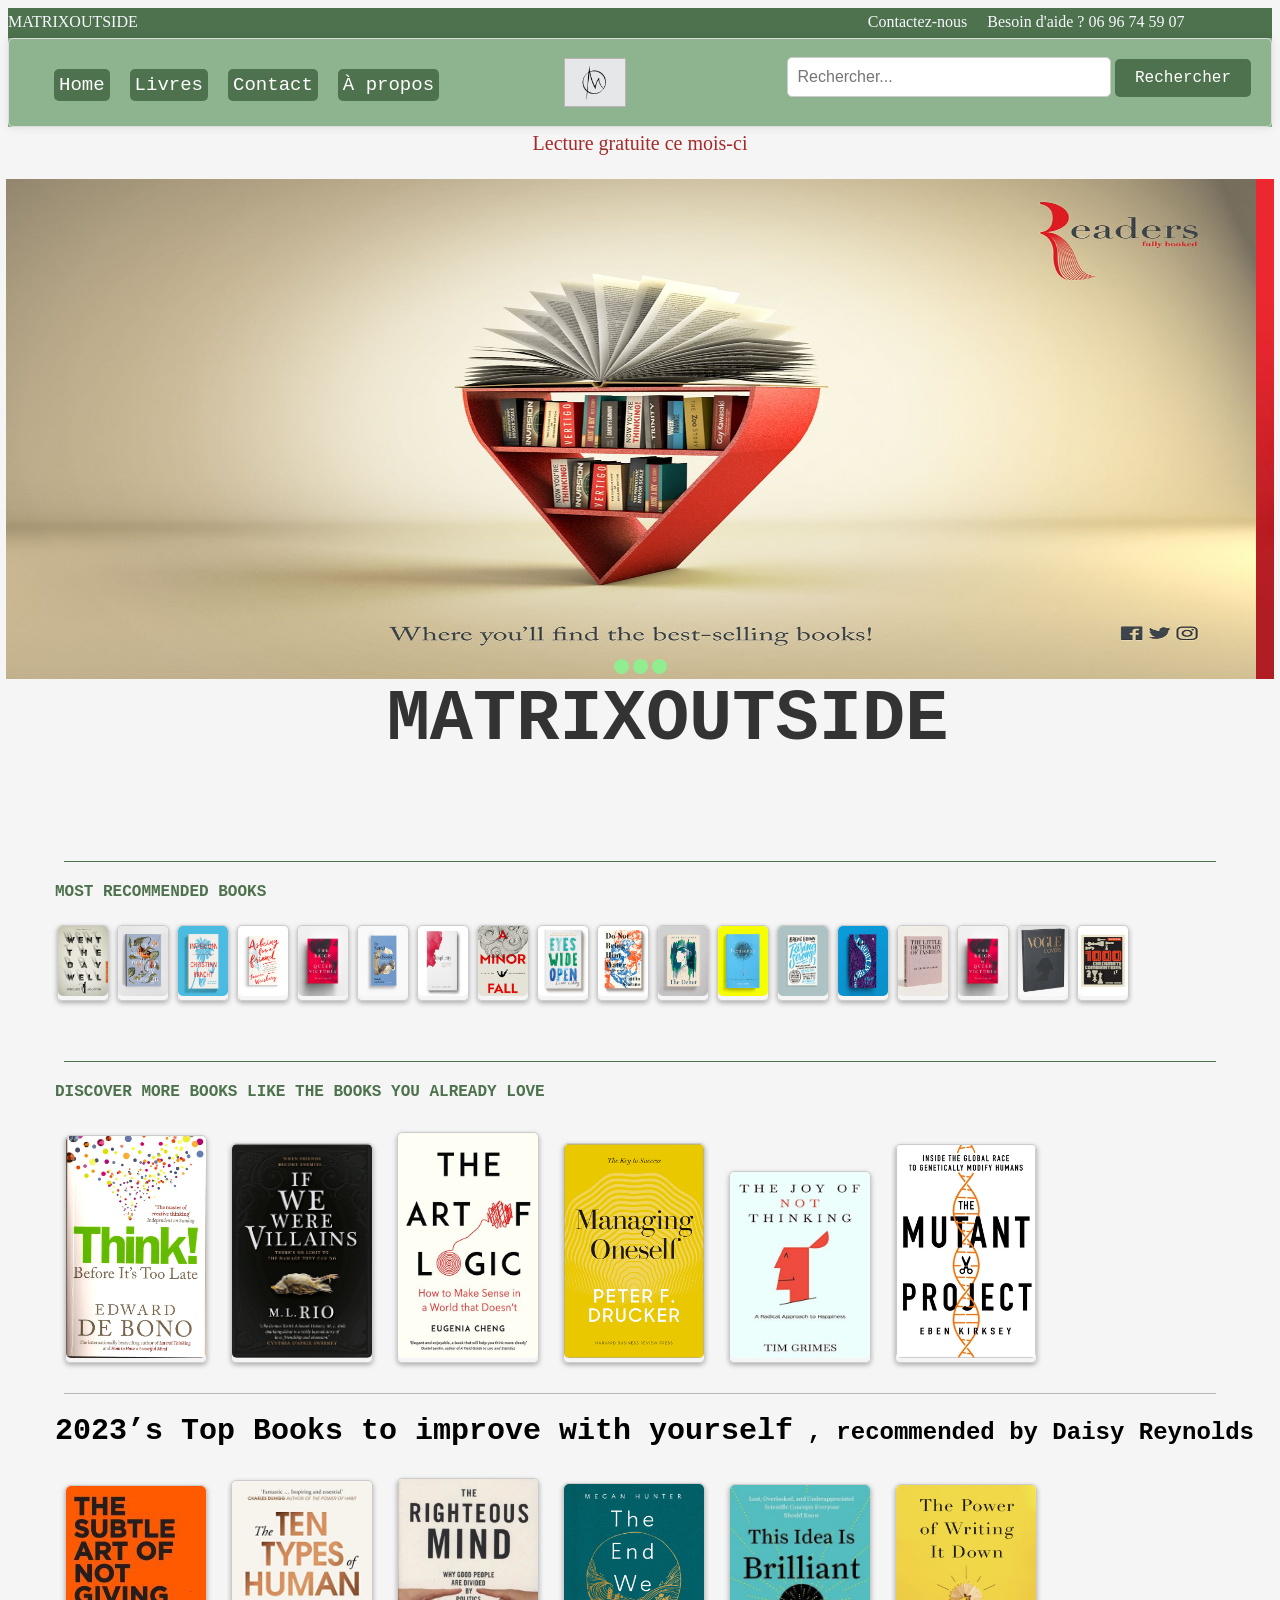
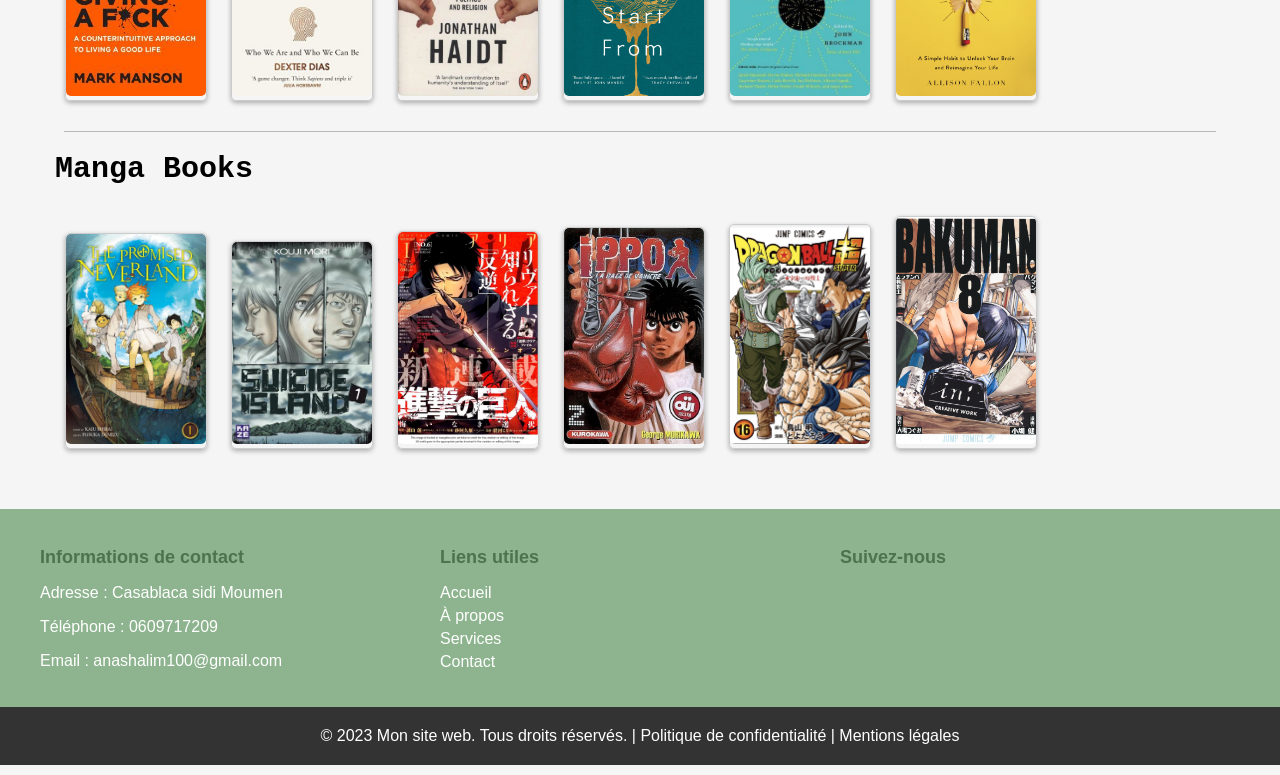
<file: site/index.html>
<!DOCTYPE html>
<html>
<head>
	<title>MATRIXOUTSIDE</title>
	<link rel="stylesheet" href="all/css/style001.css">
</head>
<iframe allowfullscreen height="175px" width="100%" src="all/indexnav.html" frameborder="0"></iframe>
<body>
    <div class="slider" >
        <span id="slide-1"></span>
        <span id="slide-2"></span>
        <span id="slide-3"></span>
        <div class="image-container">
          <img src="ads/Jordan Maps Ads.jpg" class="slide" width="1250px" height="100%">
          <img src="ads/21 clever ads for books, bookstores, and libraries.jpg" class="slide" width="1250px" height="100%">
          <img src="ads/Livraria Cultura Stranger things, Midnight in Paris, Matrix, House of cards • Ads of the World™ Part of The Clio Network.jpg" class="slide" width="1250px" height="100%">
        </div>
        <div class="buttons">
          <a href="#slide-1"></a>
          <a href="#slide-2"></a>
          <a href="#slide-3"></a>
        </div>
    </div>



    <section>
      <h2>MATRIXOUTSIDE</h2>
    </section>


    <hr class="hr1">


    <section>
       <h4>MOST RECOMMENDED BOOKS</h4>
       
       <div class="RECOMMENDED">
        <a href="https://mylibrairie.ma/fr/"><img src="all/Recomened_book/; ;.jpg" alt="Book 1"></a>
        <div class="description">
          <h3>Wet the day well</h3>
        </div>
        </div>
      
        <div class="RECOMMENDED">
        <img src="all/Recomened_book/A Graphic Designer on Why You Should Always Judge Books by Their Covers.jpg" alt="Book 2">
        <a href="https://mylibrairie.ma/fr/"><div class="description"></a>
          <h3>mary</h3>
        </div>
        </div>
      
        <div class="RECOMMENDED">
          <a href="https://mylibrairie.ma/fr/"><img src="all/Recomened_book/Adalis Martinez -.jpg" alt="Book 3"></a>
        <div class="description">
          <h3>Imperium</h3>
        </div>
        </div>
  
        <div class="RECOMMENDED">
          <a href="https://mylibrairie.ma/fr/"><img src="all/Recomened_book/Book Covers - Pete Garceau.jpg" alt="Book 1"></a>
        <div class="description">
          <h3>Askeing for a friend</h3>
        </div>
        </div>
      
      <div class="RECOMMENDED">
        <a href="https://mylibrairie.ma/fr/"><img src="all/Recomened_book/The Reign of Queen Victoria book cover 99designs.jpg" alt="Book 2"></a>
        <div class="description">
          <h3>?</h3>
        </div>
      </div>
      
      <div class="RECOMMENDED">
        <a href="https://mylibrairie.ma/fr/"><img src="all/Recomened_book/Building Book Covers With Anna Morrison.jpg" alt="Book 3"></a>
        <div class="description">
          <h3>In search of lost books</h3>
        </div>
      </div>
      
      <div class="RECOMMENDED">
        <a href="https://mylibrairie.ma/fr/"><img src="all/Recomened_book/Design a bold, minimalistic, innovative and abstract cover for my book simplicity Book cover contest.jpg" alt="Book 3"></a>
        <div class="description">
          <h3>Simplicity</h3>
        </div>
      </div>
  
      <div class="RECOMMENDED">
        <a href="https://mylibrairie.ma/fr/"><img src="all/Recomened_book/get amazing Book Layout Design.jpg" alt="Book 1"></a>
        <div class="description">
          <h3>Minor Fall</h3>
        </div>
      </div>
      
      <div class="RECOMMENDED">
        <a href="https://mylibrairie.ma/fr/"><img src="all/Recomened_book/I've got you covered_(1).png" alt="Book 2"></a>
        <div class="description">
          <h3>Eyes wide open</h3>
        </div>
      </div>
      
      <div class="RECOMMENDED">
        <a href="https://mylibrairie.ma/fr/"><img src="all/Recomened_book/I've got you covered_.png" alt="Book 3"></a>
        <div class="description">
          <h3>Do not bring hint water</h3>
        </div>
      </div>
  
      <div class="RECOMMENDED">
        <a href="https://mylibrairie.ma/fr/"><img src="all/Recomened_book/Lauren Peters-Collaer(1).png" alt="Book 1"></a>
        <div class="description">
          <h3>The debut</h3>
        </div>
      </div>
      
      <div class="RECOMMENDED">
        <a href="https://mylibrairie.ma/fr/"><img src="all/Recomened_book/Nonsense — Christopher Brand.jpg" alt="Book 2"></a>
        <div class="description">
          <h3>Nonsense</h3>
        </div>
      </div>
  
      <div class="RECOMMENDED">
        <a href="https://mylibrairie.ma/fr/"><img src="all/Recomened_book/Rising Strong.jpg" alt="Book 1"></a>
        <div class="description">
          <h3>Rising strong</h3>
        </div>
      </div>
      
      <div class="RECOMMENDED">
        <a href="https://mylibrairie.ma/fr/"><img src="all/Recomened_book/The AOI - Saurabh Garge.png" alt="Book 2"></a>
        <div class="description">
          <h3>A night in the bed</h3>
        </div>
      </div>

      <div class="RECOMMENDED">
        <a href="https://mylibrairie.ma/fr/"><img src="all/Recomened_book/The Little Dictionary Of Fashion.jpg" alt="Book 1"></a>
        <div class="description">
          <h3>The little dictionary</h3>
        </div>
      </div>
      
      <div class="RECOMMENDED">
        <a href="https://mylibrairie.ma/fr/"><img src="all/Recomened_book/The Reign of Queen Victoria book cover 99designs.jpg" alt="Book 2"></a>
        <div class="description">
          <h3>The reign of queen</h3>
        </div>
      </div>
      <div class="RECOMMENDED">
        <a href="https://mylibrairie.ma/fr/"><img src="all/Recomened_book/Vogue Covers Coffee Table Book.jpg" alt="Book 1"></a>
        <div class="description">
          <h3>Vogue Covers</h3>
        </div>
      </div>
      
      <div class="RECOMMENDED">
        <a href="https://mylibrairie.ma/fr/"><img src="all/Recomened_book/ZMhZ4D8P.png" alt="Book 2"></a>
        <div class="description">
          <h3>1000 checkmate</h3>
        </div>
      </div>
  
    </section>

    <hr class="hr1">




   <section>
      <h4>DISCOVER MORE BOOKS LIKE THE BOOKS YOU ALREADY LOVE</h4>
      
      <div class="book">
        <a href="https://mylibrairie.ma/fr/"></a><img src="all/book/_gJg6NIF.jpg" alt="Book 1"></a>
        <div class="description">
          <h3>Think!</h3>
        </div>
      </div>
      
      <div class="book">
        <a href="https://mylibrairie.ma/fr/"><img src="all/book/5XTqhqhY.jpg" alt="Book 2"></a>
        <div class="description">
          <h3>If we were villains</h3>
        </div>
      </div>
      
      <div class="book">
        <a href="https://mylibrairie.ma/fr/"><img src="all/book/The Art of Logic in an Illogical World How to make sense in a world that doesn’t.jpg" alt="Book 3"></a>
        <div class="description">
          <h3>The art of logic</h3>
        </div>
      </div>
  
      <div class="book">
        <a href="https://mylibrairie.ma/fr/"><img src="all/book/Why You Should Have (at Least) Two Careers.png" alt="Book 1"></a>
        <div class="description">
          <h3>Managing Oneself</h3>
        </div>
      </div>

      <div class="book">
        <a href="https://mylibrairie.ma/fr/"><img src="all/book/The Joy of Not Thinking A Radical Approach to Happiness Best Book.jpg" alt="Book 3"></a>
        <div class="description">
          <h3>The joy of not thinking</h3>
        </div>
      </div>
  
      <div class="book">
        <a href="https://mylibrairie.ma/fr/"><img src="all/book/Review of The Mutant Project Inside the Global Race to Genetically Modify Humans by Eben Kirksey.png" alt="Book 1"></a>
        <div class="description">
          <h3>Mutant Project</h3>
        </div>
      </div>
      </section>
    <hr class="hr2">
      <main>
      
      <h2> <a href="#"><span>2023’s Top Books to improve with yourself</span> , recommended by Daisy Reynolds </h2></a>
      <div class="book">
        <a href="https://mylibrairie.ma/fr/"><img src="all/book/Stop trying to feel awesome all the time, says millennial whisperer.jpg" alt="Book 1"></a>
        <div class="description">
          <h3>The Subtle Art Of Not Giving A F*ck</h3>
        </div>
      </div>
      
      <div class="book">
        <a href="https://mylibrairie.ma/fr/"><img src="all/book/The Ten Types of Human A New Understanding of Who We Are, and Who We Can Be.jpg" alt="Book 2"></a>
        <div class="description">
          <h3>The Ten Types Human</h3>
        </div>
      </div>
      
      <div class="book">
        <a href="https://mylibrairie.ma/fr/"><img src="all/book/The Righteous Mind Jonathan Haidt Ethiek & Moraalfilosofie 9780141039169 Standaard Boekhandel.jpg" alt="Book 3"></a>
        <div class="description">
          <h3>Righteous Mind</h3>
        </div>
      </div>
  
      <div class="book">
        <a href="https://mylibrairie.ma/fr/"><img src="all/book/What Vogue Editors Will Be Reading This Fall.jpg" alt="Book 1"></a>
        <div class="description">
          <h3>The End We Start From</h3>
        </div>
      </div>

      <div class="book">
        <a href="https://mylibrairie.ma/fr/"><img src="all/book/This Idea is Brilliant writing about knowing.jpg" alt="Book 3"></a>
        <div class="description">
          <h3>This Idea Is Brilliant</h3>
        </div>
      </div>
  
      <div class="book">
        <a href="https://mylibrairie.ma/fr/"><img src="all/book/The Power of Writing It Down A Simple Habit to Unlock Your Brain and Reimagine Your Life.png" alt="Book 1"></a>
        <div class="description">
          <h3>The Power Of Writing It Down</h3>
        </div>
      </div>

      </main>
      <hr class="hr2">
      <main>
      <h2> <a href="#"><span>Manga Books</span> </h2></a>
      <div class="book">
        <img src="all/manga/21 Best Modern Shonen Manga 2023.jpg" alt="Book 1">
        <div class="description">
          <h3>The Promised Neverland</h3>
        </div>
      </div>
      
      <div class="book">
        <a href="https://mylibrairie.ma/fr/"><img src="all/manga/35+ Best Scintillating Seinen Manga That'll Stay With You Forever - 2022.jpg" alt="Book 2"></a>
        <div class="description">
          <h3>Suicide Island</h3>
        </div>
      </div>
      
      <div class="book">
        <a href="https://mylibrairie.ma/fr/"><img src="all/manga/fLdipv-D.jpg" alt="Book 3"></a>
        <div class="description">
          <h3>Attack on titan</h3>
        </div>
      </div>
  
      <div class="book">
        <a href="https://mylibrairie.ma/fr/"><img src="all/manga/IPPO T02 by George Morikawa Paperback Indigo Chapters.jpg" alt="Book 1"></a>
        <div class="description">
          <h3>IPPO</h3>
        </div>
      </div>

      <div class="book">
        <a href="https://mylibrairie.ma/fr/"><img src="all/manga/List of Dragon Ball Super manga chapters.jpg" alt="Book 3"></a>
        <div class="description">
          <h3>Dragon Ball</h3>
        </div>
      </div>
  
      <div class="book">
        <a href="https://mylibrairie.ma/fr/"><img src="all/manga/Volume 8.png" alt="Book 1"></a>
        <div class="description">
          <h3>Bakuman</h3>
        </div>
      </div>
   </main>
   </body>

   <footer>
    <iframe src="all/footer.html" width="100%" height="312px" frameborder="0"></iframe>
  </footer>
</html>
</file>
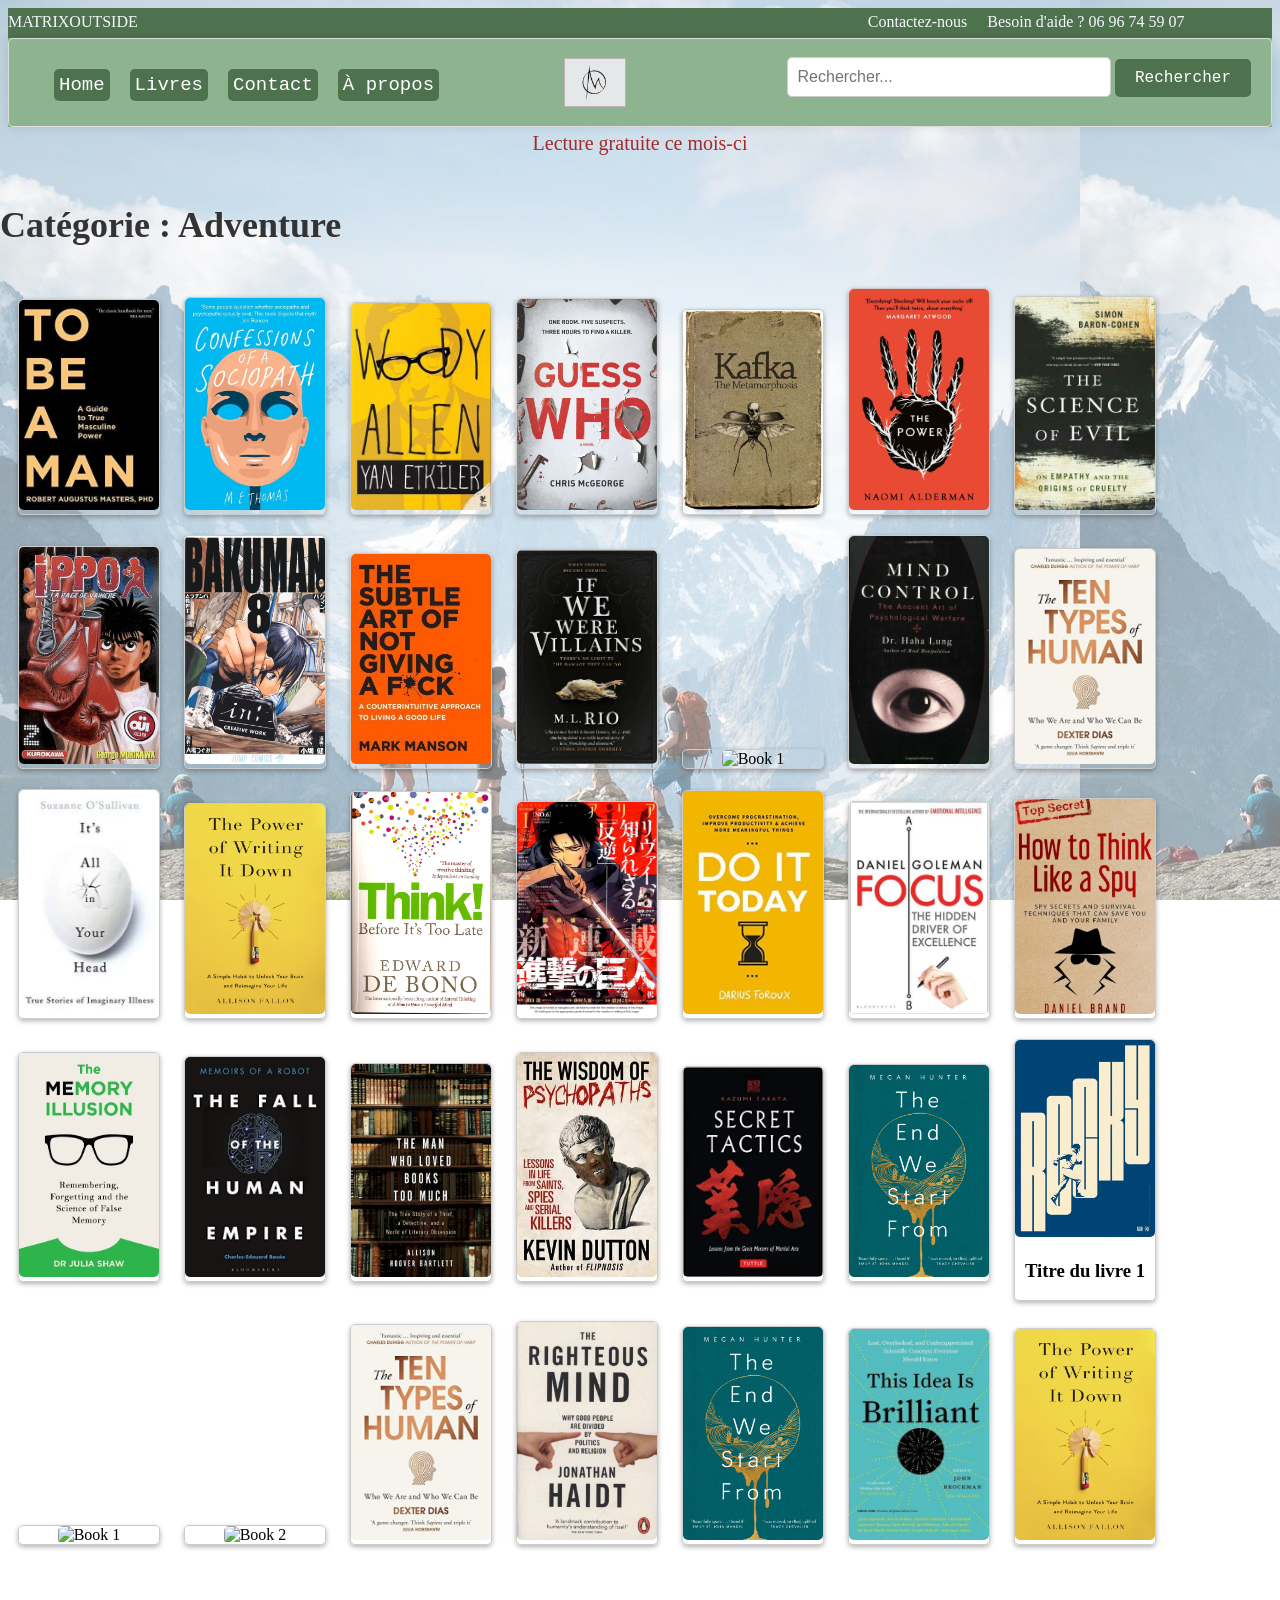
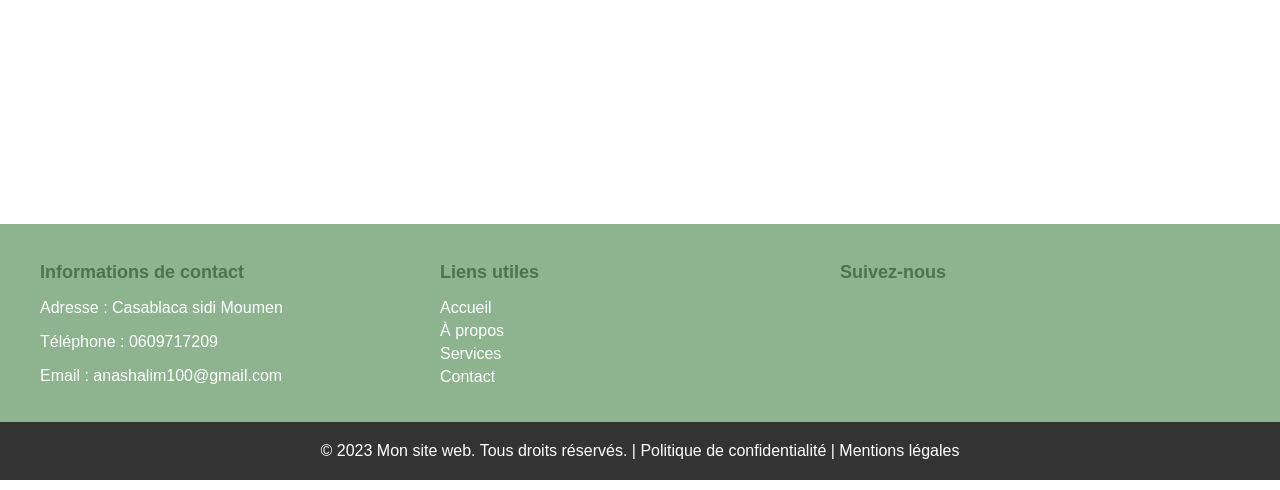
<file: site/all/Adventure.html>
<!DOCTYPE html>
<html>
<head>
  <style>
    body {
      margin: 0%;
      
    }

    body::before {
      content: "";
      position: fixed;
      top: 0;
      left: 0;
      width: 100%;
      height: 100%;
      z-index: -1;
      background-image: url(image/Tips\ For\ Hiking\ The\ Tour\ Du\ Mont\ Blanc\ As\ A\ Family.jpg);
      opacity: 0.5;
      
    }

    /* Style pour le grand titre */
    .grand-titre {
      font-size: 36px;
      font-weight: bold;
      color: #333;
      margin-top: 25px;
    }
  </style>
</head>
<body>
  <iframe allowfullscreen height="175px" width="100%" src="indexnav.html" frameborder="0"></iframe>
  <h1 class="grand-titre">Catégorie : Adventure</h1>
  <iframe src="typebooks.html" width="100%" height="1500px" frameborder="0"></iframe>
  <!-- Ajoutez ici le contenu de votre catégorie Fantasy -->
  <footer>
    <iframe src="footer.html" width="100%" height="312px" frameborder="0"></iframe>
  </footer>
</body>
</html>
</file>
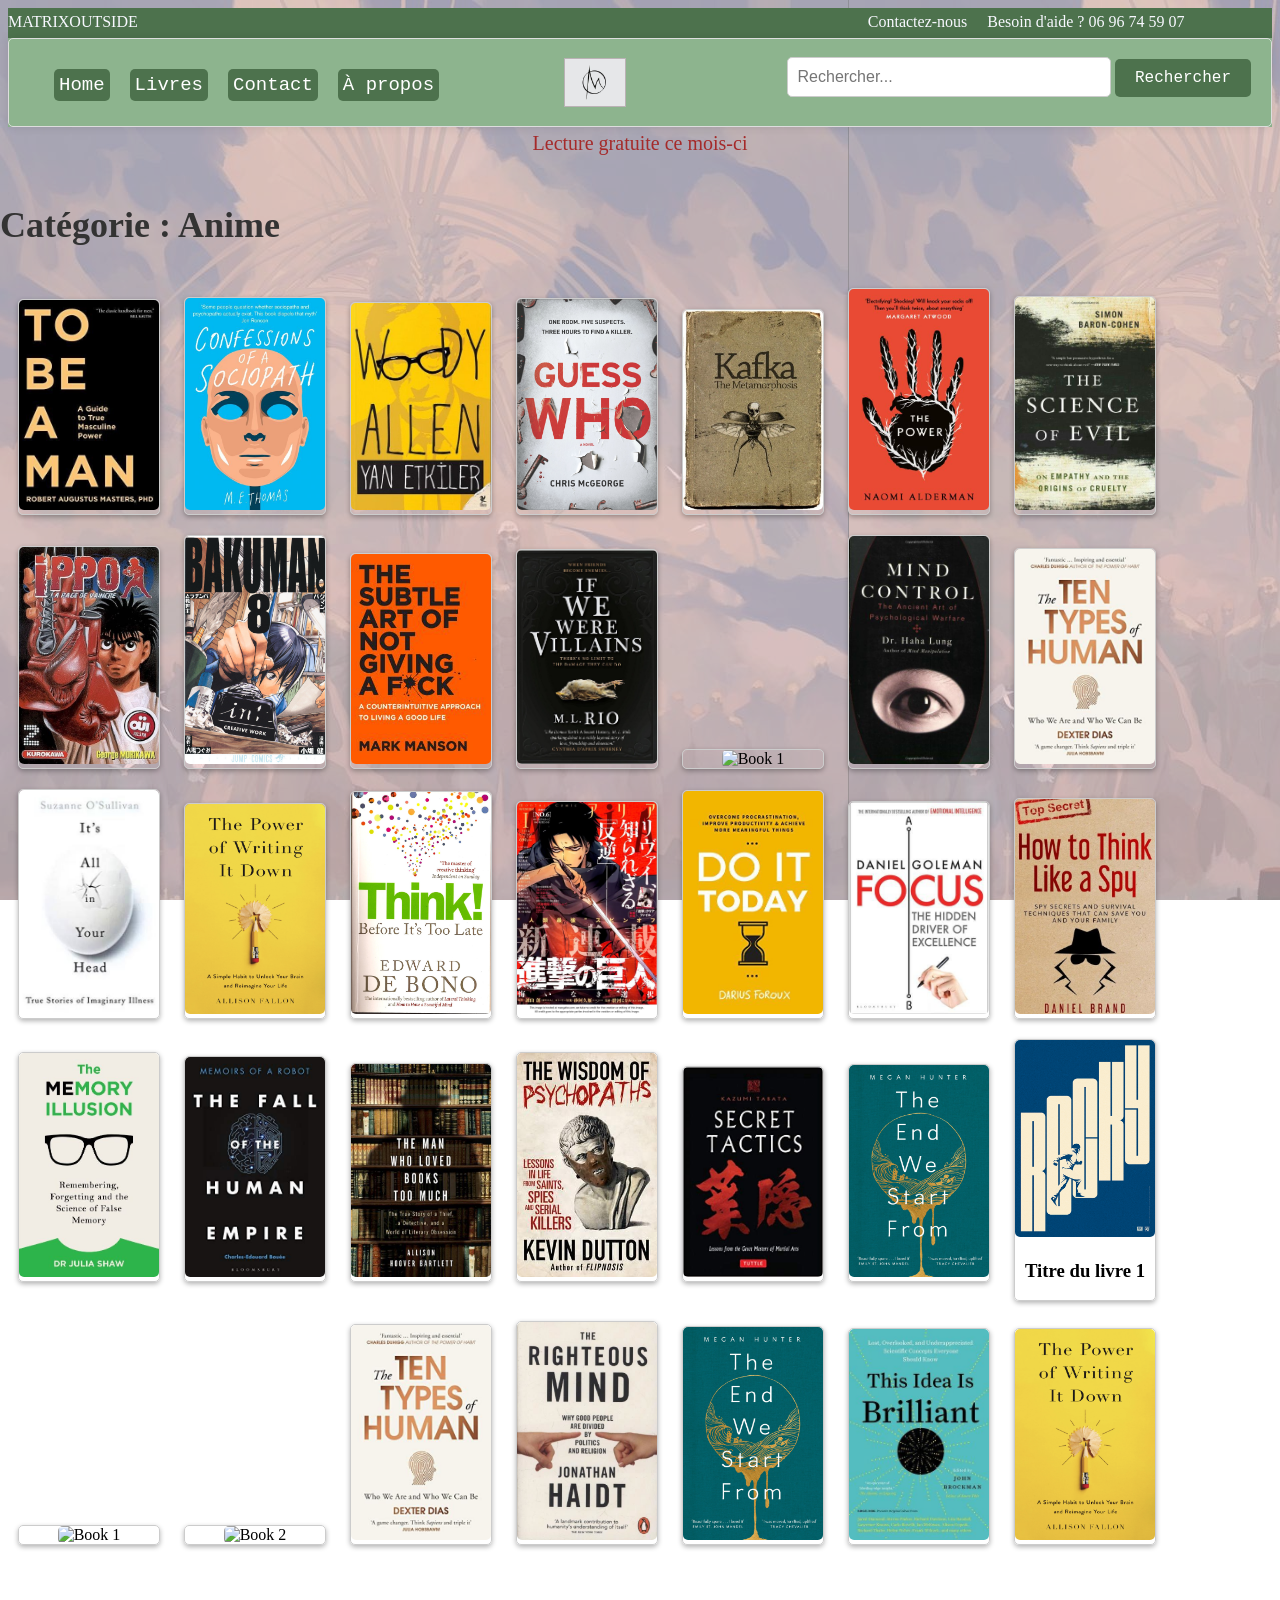
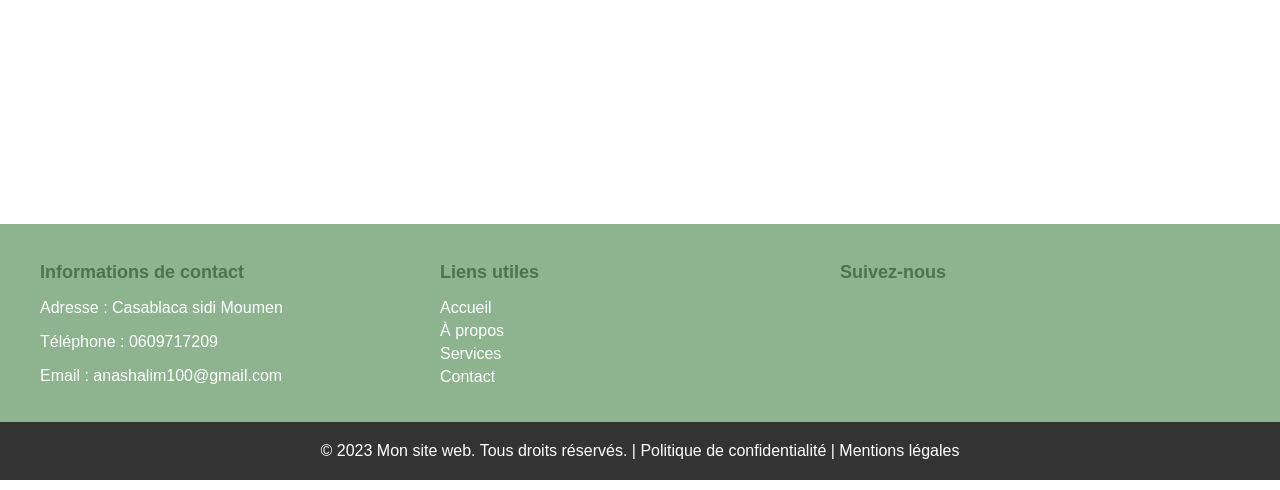
<file: site/all/Anime.html>
<!DOCTYPE html>
<html>
<head>
  <style>
    body {
      margin: 0%;
      
    }

    body::before {
      content: "";
      position: fixed;
      top: 0;
      left: 0;
      width: 100%;
      height: 100%;
      z-index: -1;
      background-image: url(image/leonardo\ vincent\ on\ Twitter.jpg);
      opacity: 0.5;
      
    }

    /* Style pour le grand titre */
    .grand-titre {
      font-size: 36px;
      font-weight: bold;
      color: #333;
      margin-top: 25px;
    }
  </style>
</head>
<body>
  <iframe allowfullscreen height="175px" width="100%" src="indexnav.html" frameborder="0"></iframe>
  <h1 class="grand-titre">Catégorie : Anime</h1>
  <iframe src="typebooks.html" width="100%" height="1500px" frameborder="0"></iframe>
  <!-- Ajoutez ici le contenu de votre catégorie Fantasy -->
  <footer>
    <iframe src="footer.html" width="100%" height="312px" frameborder="0"></iframe>
  </footer>
</body>
</html>
</file>
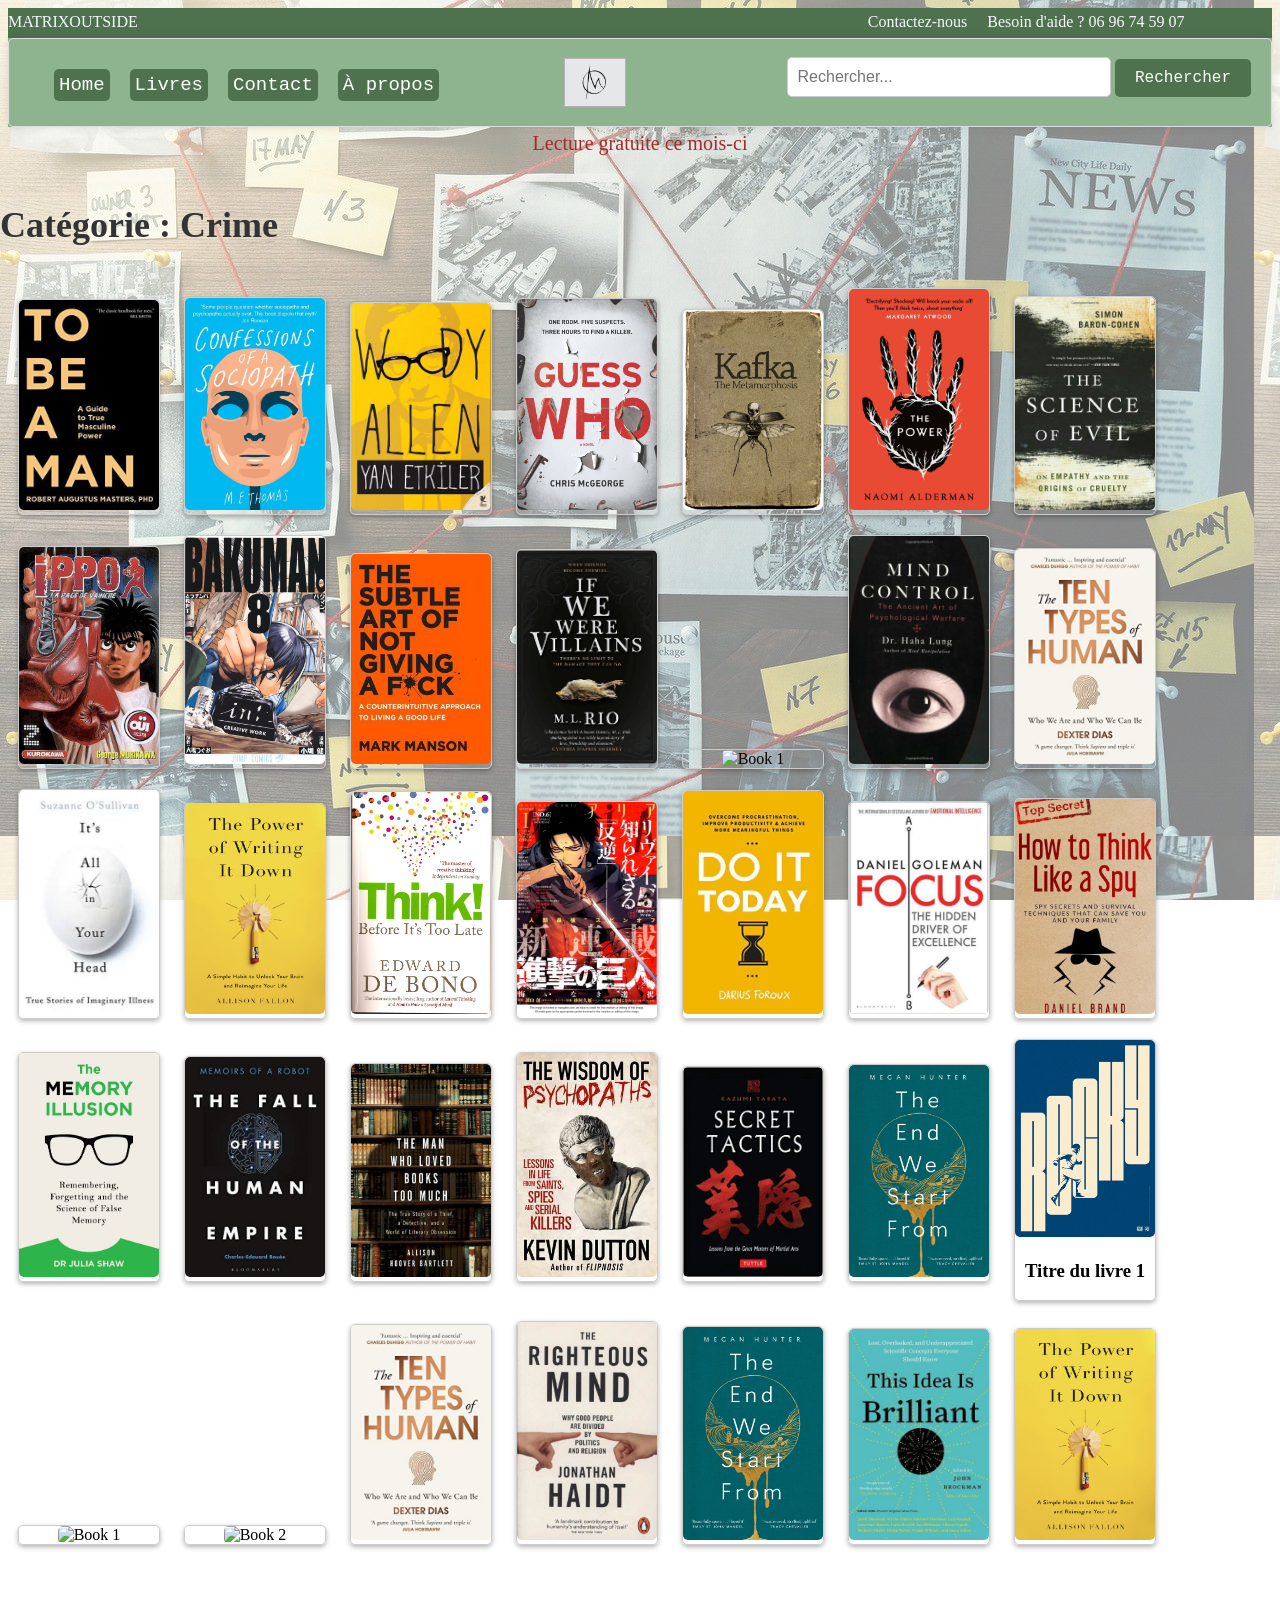
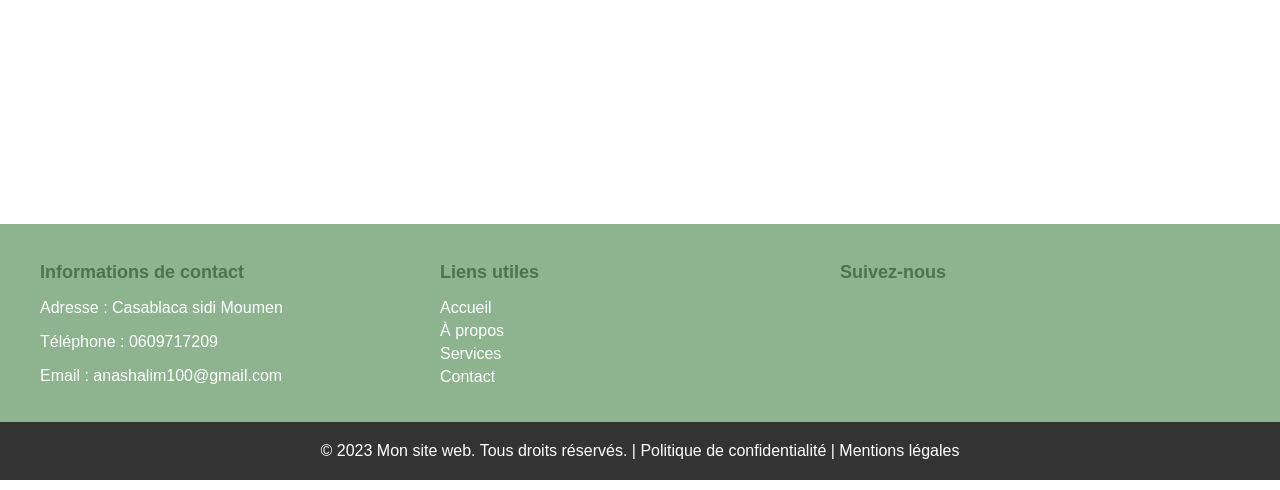
<file: site/all/Classics.html>
<!DOCTYPE html>
<html>
<head>
  <style>
    body {
      margin: 0%;
      position: relative;
    }

    body::before {
      content: "";
      position: fixed;
      top: 0;
      left: 0;
      width: 100%;
      height: 100%;
      z-index: -1;
      background-image: url(image/Demand\ Forecast\ Boston\ Crime\ Data.jpg);
      opacity: 0.5;
      
    }

    /* Style pour le grand titre */
    .grand-titre {
      font-size: 36px;
      font-weight: bold;
      color: #333;
      margin-top: 25px;
    }
  </style>
</head>
<body>
  <iframe allowfullscreen height="175px" width="100%" src="indexnav.html" frameborder="0"></iframe>
  <h1 class="grand-titre">Catégorie : Crime</h1>
  <iframe src="typebooks.html" width="100%" height="1500px" frameborder="0"></iframe>
  <!-- Ajoutez ici le contenu de votre catégorie Fantasy -->
  <footer>
    <iframe src="footer.html" width="100%" height="312px" frameborder="0"></iframe>
  </footer>
</body>
</html>
</file>
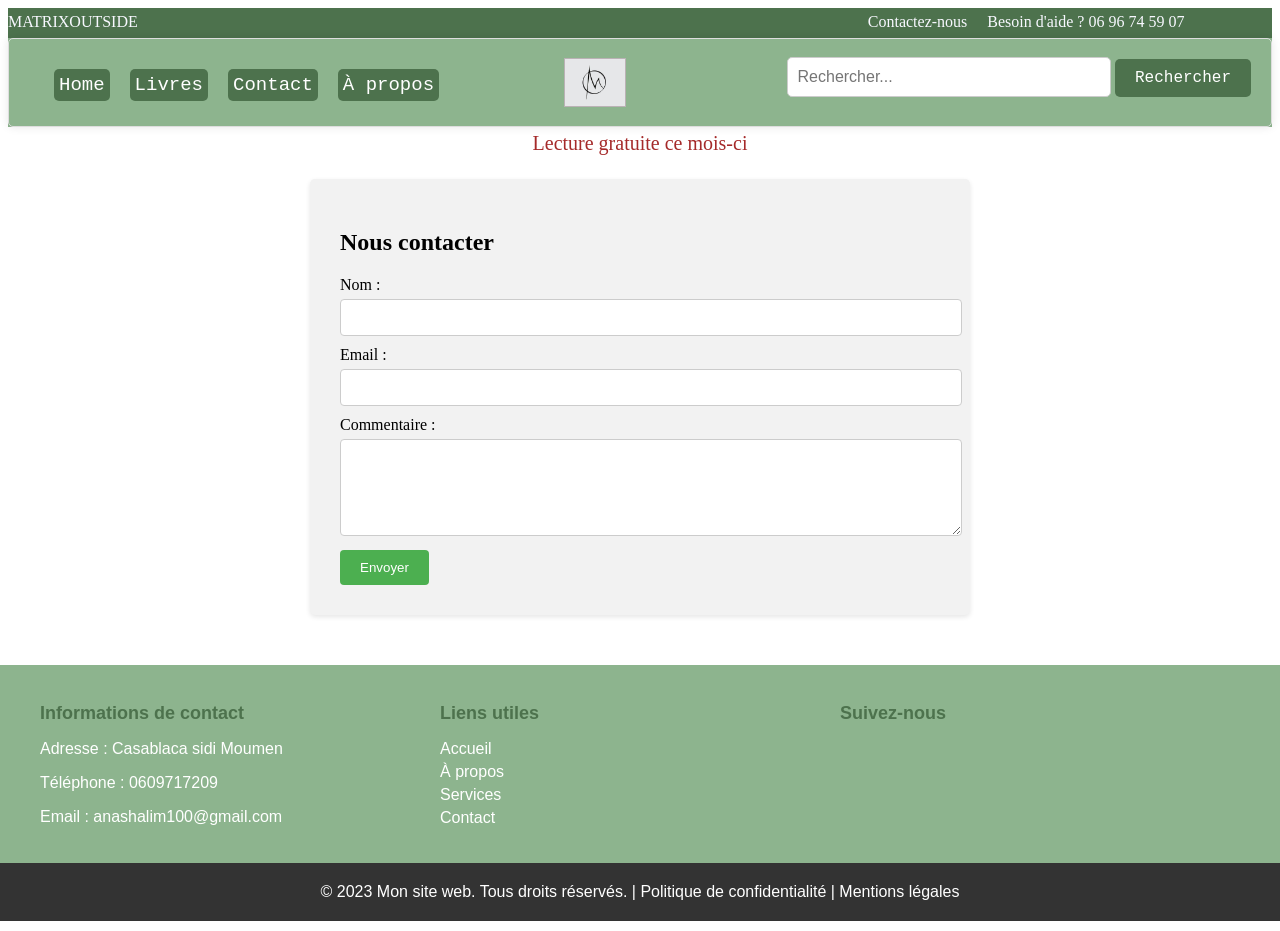
<file: site/all/contacter.html>
<!DOCTYPE html>
<link rel="stylesheet" href="css/contacter.css">
<html>
<head>
    <title>Formulaire de contact</title>
</head>
<header>
    <iframe src="indexnav.html" width="100%" height="175px" frameborder="0"></iframe>
</header>
<body>
    <div class="contact-container">
        <h2>Nous contacter</h2>
        <form action="traitement.php" method="POST">
            <label for="nom">Nom :</label>
            <input type="text" id="nom" name="nom" required>

            <label for="email">Email :</label>
            <input type="email" id="email" name="email" required>

            <label for="commentaire">Commentaire :</label>
            <textarea id="commentaire" name="commentaire" rows="5" cols="30" required></textarea>

            <input type="submit" value="Envoyer">
        </form>
    </div>
</body>
<footer>
    <iframe src="footer.html" width="100%" height="312px" frameborder="0"></iframe>
  </footer>
</html>
</file>
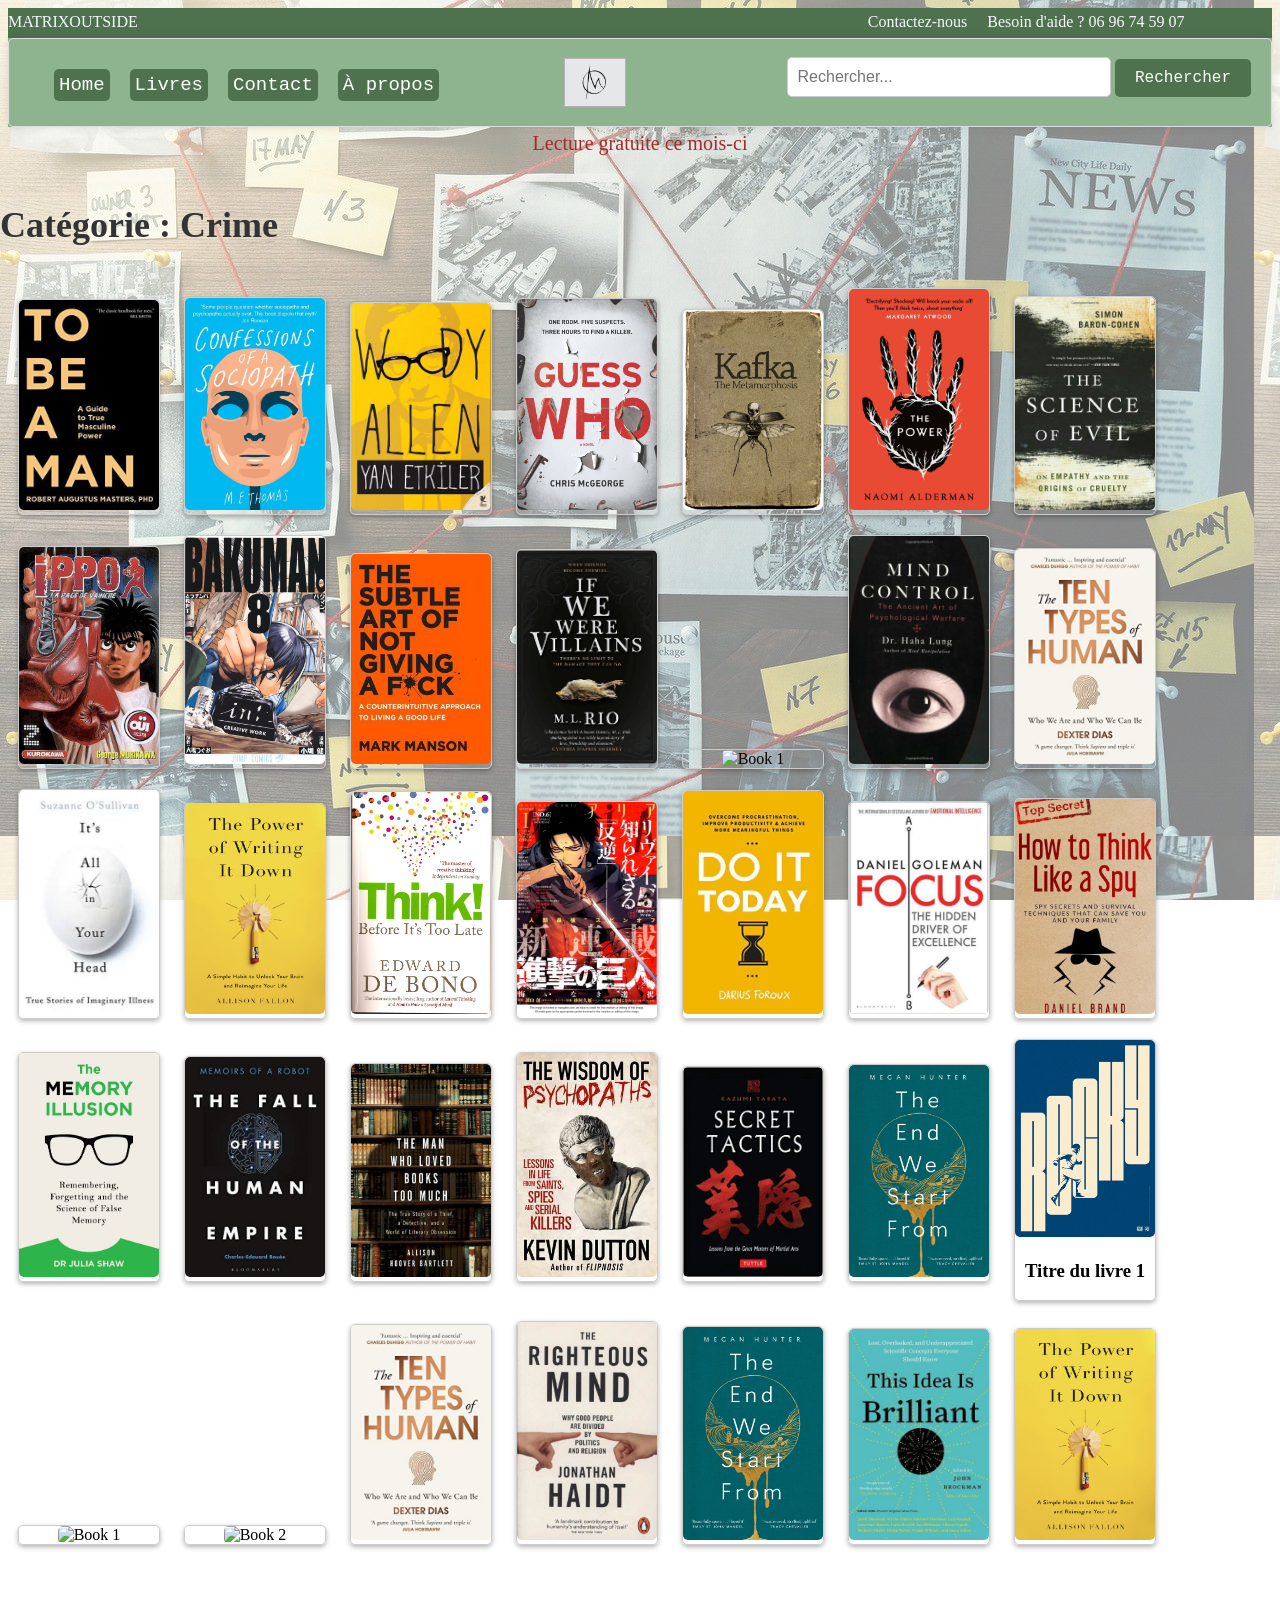
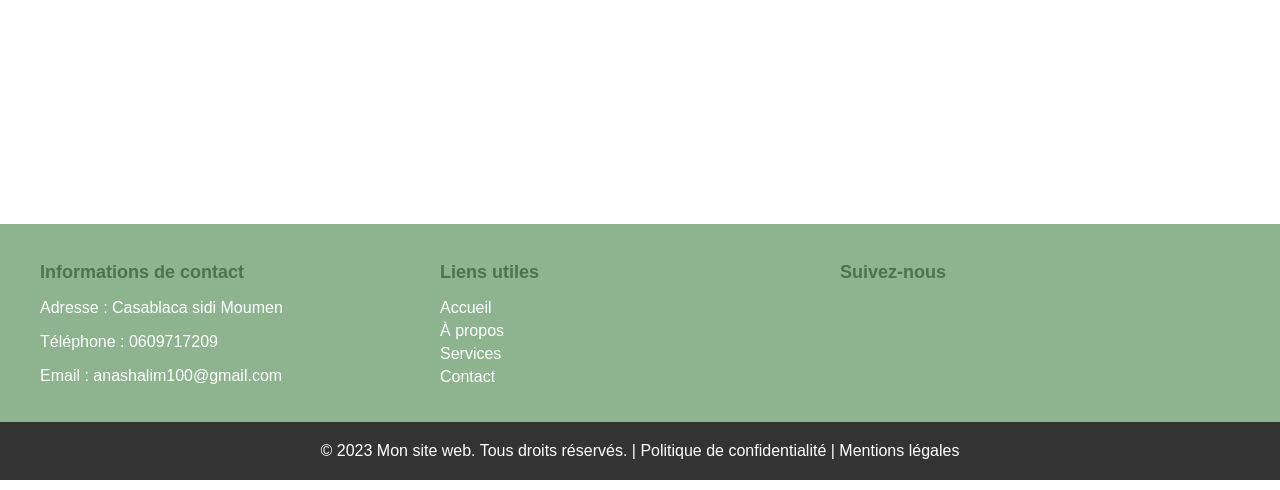
<file: site/all/Crime.html>
<!DOCTYPE html>
<html>
<head>
  <style>
    body {
      margin: 0%;
      
    }

    body::before {
      content: "";
      position: fixed;
      top: 0;
      left: 0;
      width: 100%;
      height: 100%;
      z-index: -1;
      background-image: url(image/Demand\ Forecast\ Boston\ Crime\ Data.jpg);
      opacity: 0.5;
      
    }

    /* Style pour le grand titre */
    .grand-titre {
      font-size: 36px;
      font-weight: bold;
      color: #333;
      margin-top: 25px;
    }
  </style>
</head>
<body>
  <iframe allowfullscreen height="175px" width="100%" src="indexnav.html" frameborder="0"></iframe>
  <h1 class="grand-titre">Catégorie : Crime</h1>
  <iframe src="typebooks.html" width="100%" height="1500px" frameborder="0"></iframe>
  <!-- Ajoutez ici le contenu de votre catégorie Fantasy -->
  <footer>
    <iframe src="footer.html" width="100%" height="312px" frameborder="0"></iframe>
  </footer>
</body>
</html>
</file>
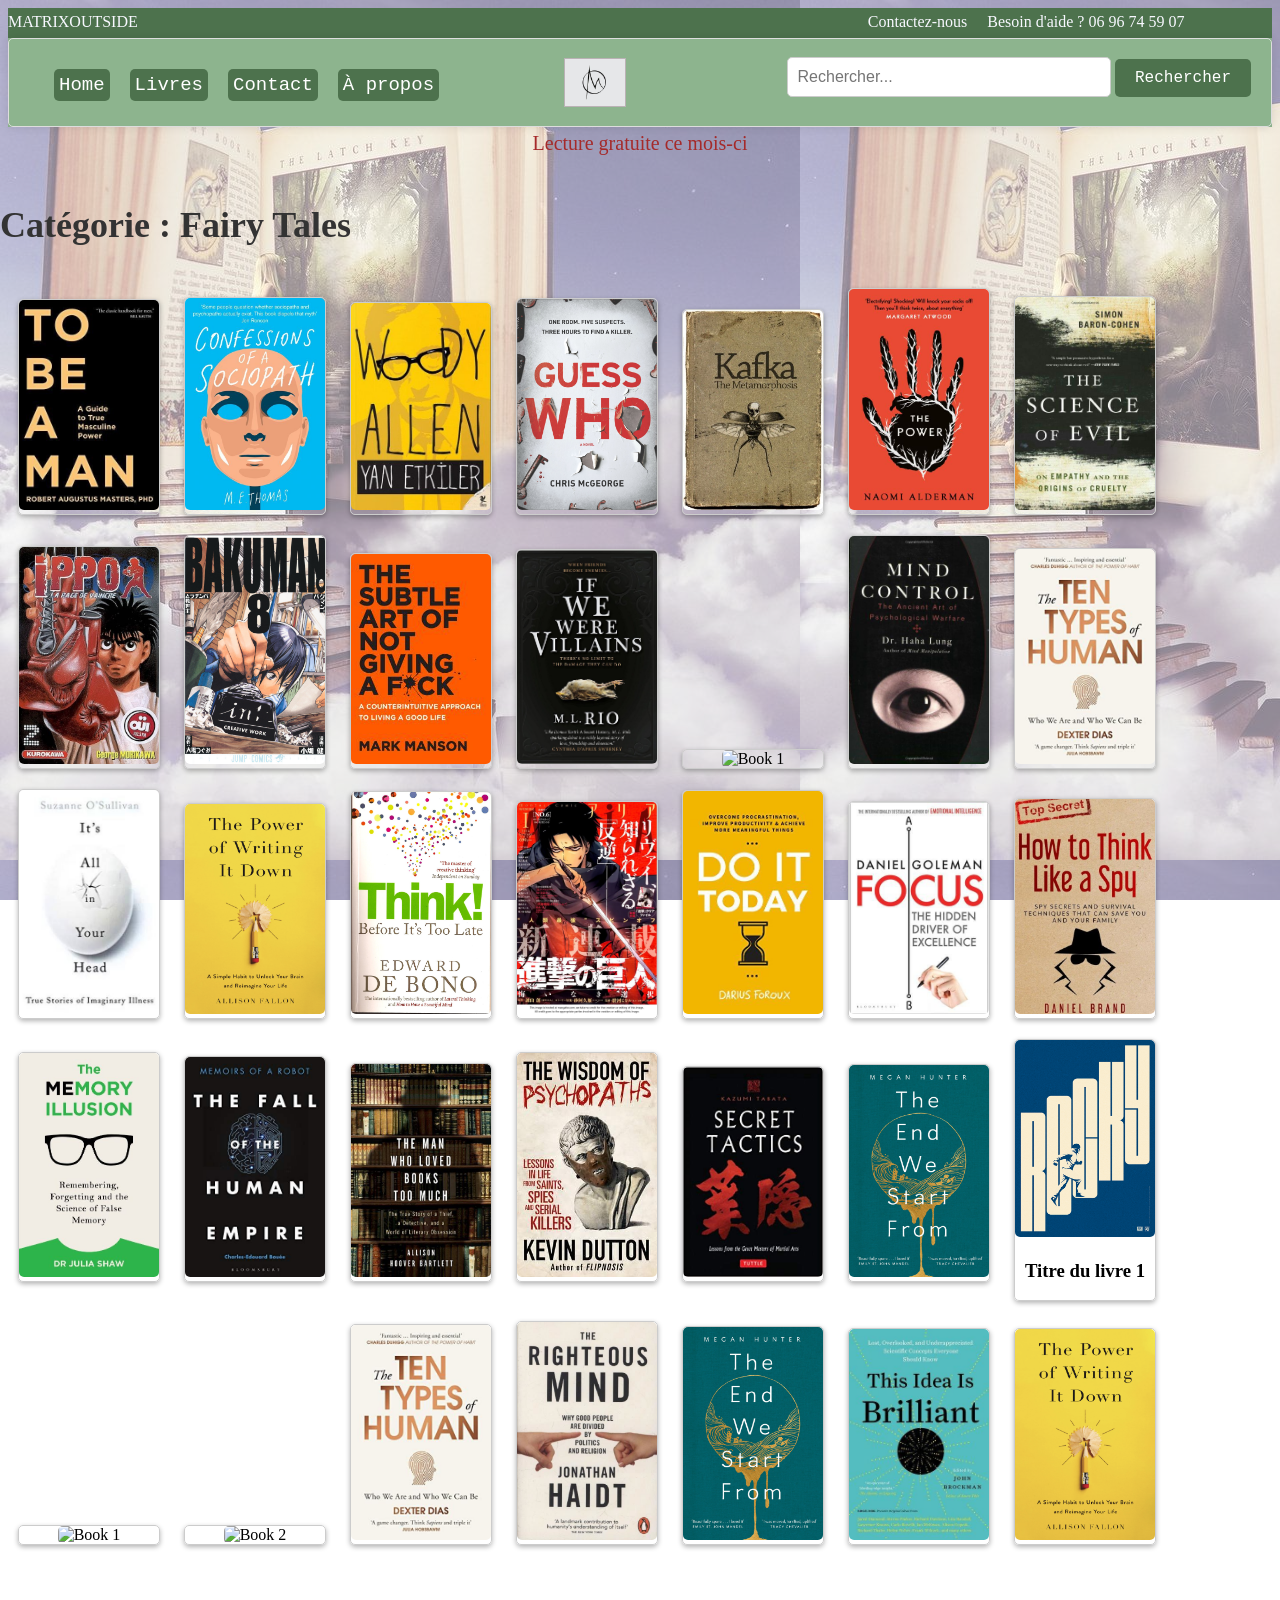
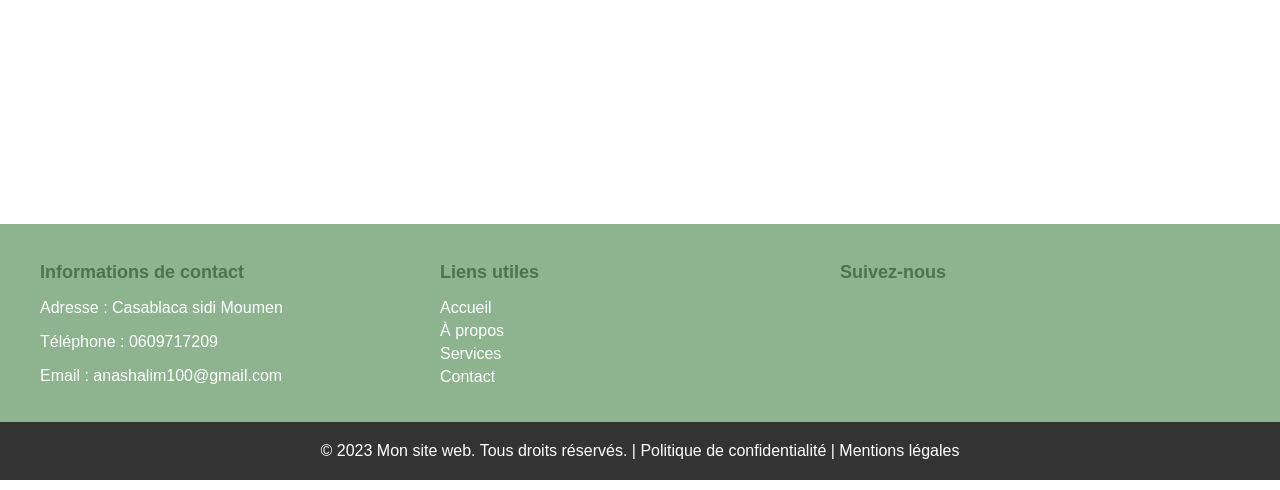
<file: site/all/Fairy Tales.html>
<!DOCTYPE html>
<html>
<head>
  <style>
    body {
      margin: 0%;
      
    }

    body::before {
      content: "";
      position: fixed;
      top: 0;
      left: 0;
      width: 100%;
      height: 100%;
      z-index: -1;
      background-image: url(image/Reading\ by\ talewhisper\ on\ DeviantArt.jpg);
      opacity: 0.5;
      
    }

    /* Style pour le grand titre */
    .grand-titre {
      font-size: 36px;
      font-weight: bold;
      color: #333;
      margin-top: 25px;
    }
  </style>
</head>
<body>
  <iframe allowfullscreen height="175px" width="100%" src="indexnav.html" frameborder="0"></iframe>
  <h1 class="grand-titre">Catégorie : Fairy Tales</h1>
  <iframe src="typebooks.html" width="100%" height="1500px" frameborder="0"></iframe>
  <!-- Ajoutez ici le contenu de votre catégorie Fantasy -->
  <footer>
    <iframe src="footer.html" width="100%" height="312px" frameborder="0"></iframe>
  </footer>
</body>
</html>
</file>
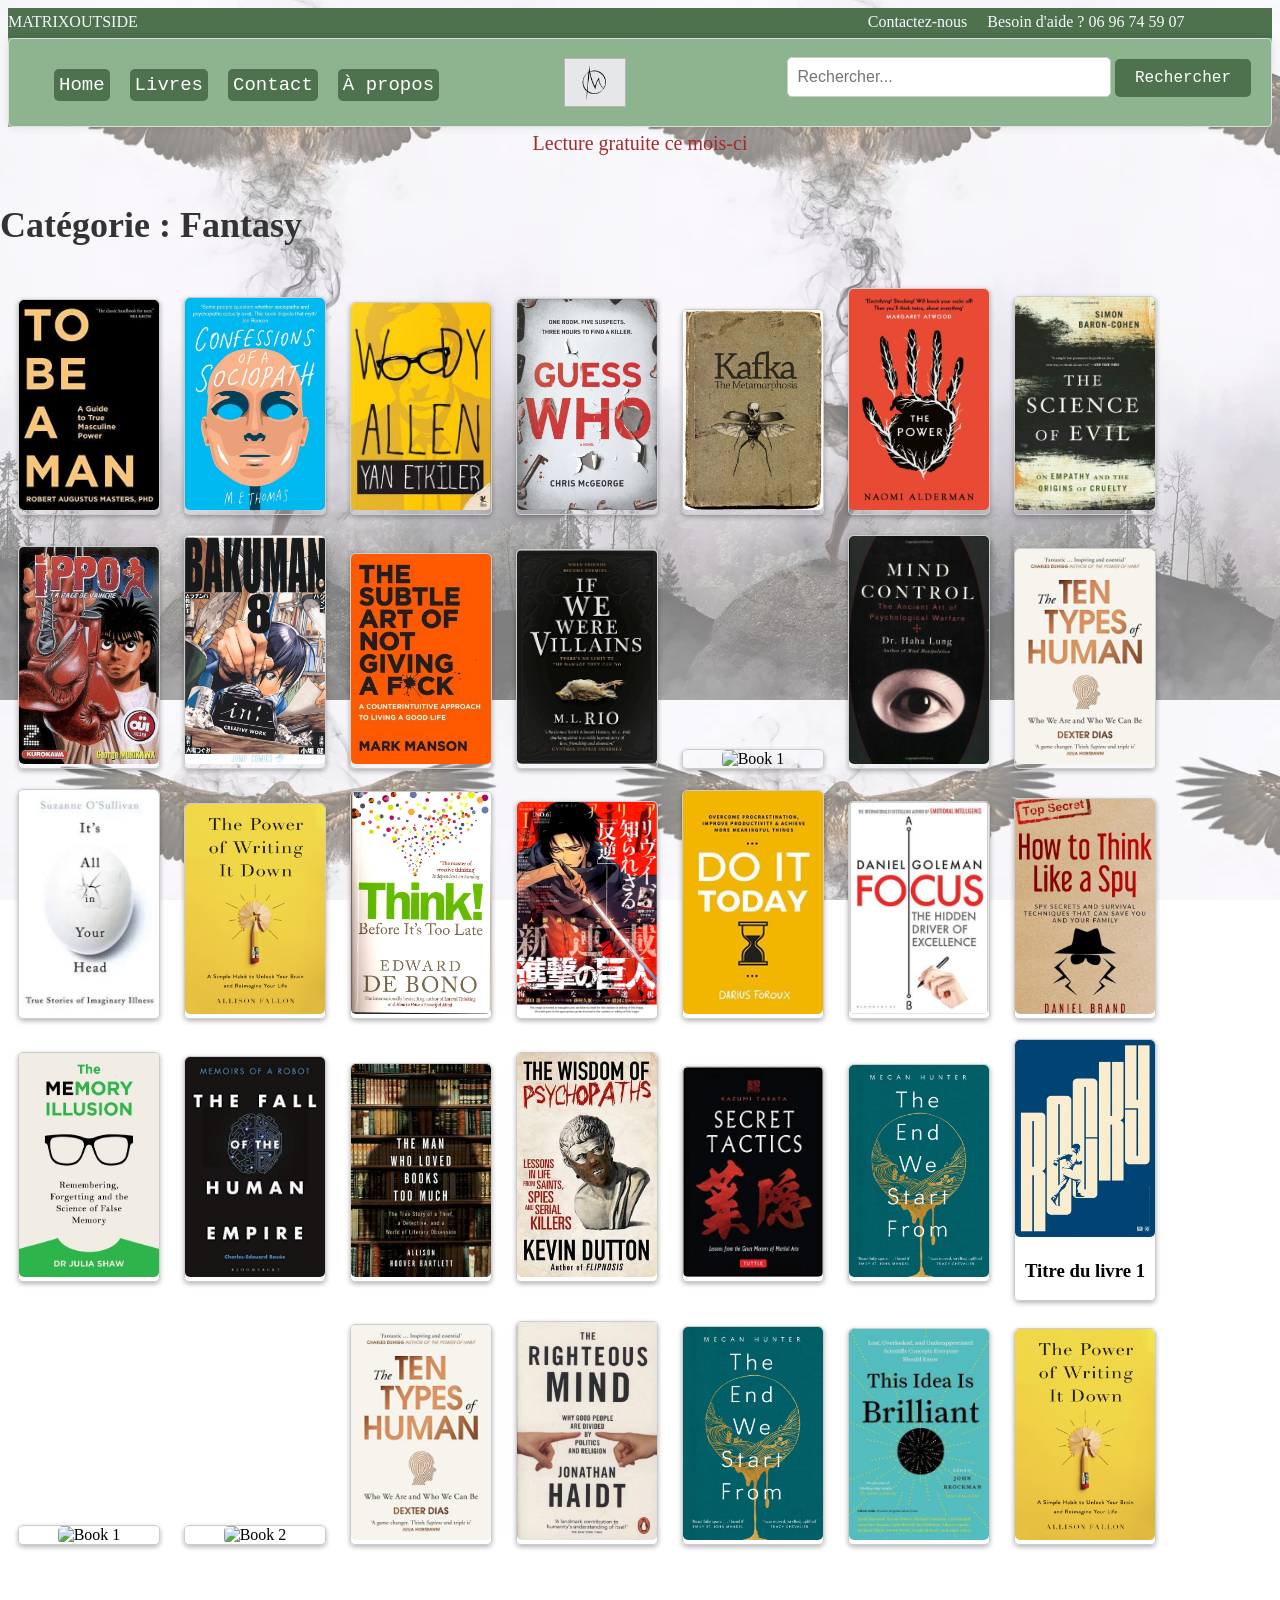
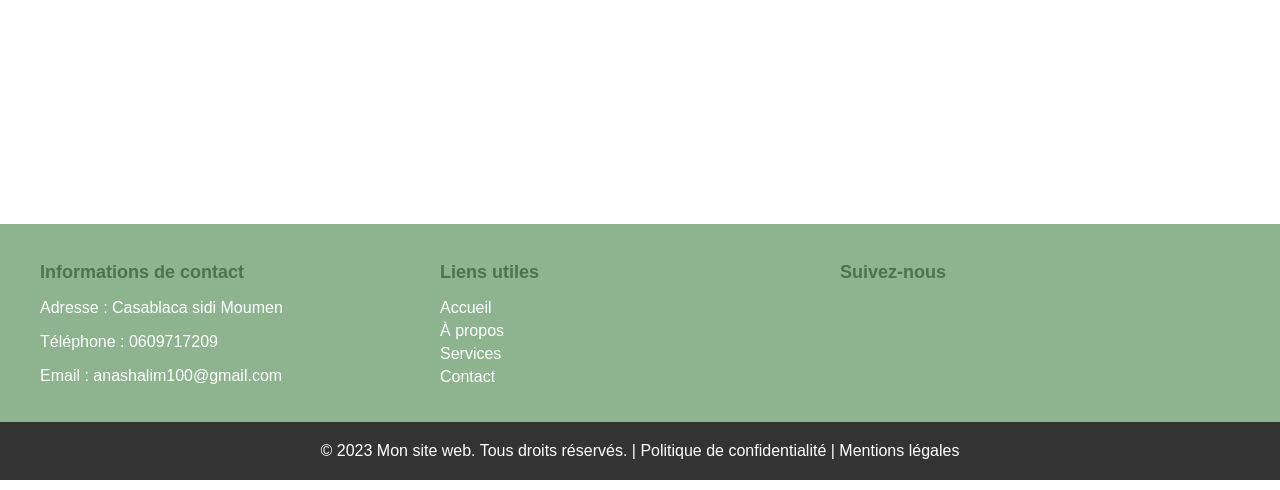
<file: site/all/Fantasy.html>
<!DOCTYPE html>
<html>
<head>
  <style>
    body {
      margin: 0%;
      position: relative;
    }

    body::before {
      content: "";
      position: fixed;
      top: 0;
      left: 0;
      width: 100%;
      height: 100%;
      z-index: -1;
      background-image: url(image/25\ Most\ Influential\ Fantasy\ Photographers\ to\ Follow\ in\ 2023.png);
      opacity: 0.5;
      
    }

    /* Style pour le grand titre */
    .grand-titre {
      font-size: 36px;
      font-weight: bold;
      color: #333;
      margin-top: 25px;
    }
  </style>
</head>
<body>
  <iframe allowfullscreen height="175px" width="100%" src="indexnav.html" frameborder="0"></iframe>
  <h1 class="grand-titre">Catégorie : Fantasy</h1>
  <iframe src="typebooks.html" width="100%" height="1500px" frameborder="0"></iframe>
  <!-- Ajoutez ici le contenu de votre catégorie Fantasy -->
  <footer>
    <iframe src="footer.html" width="100%" height="312px" frameborder="0"></iframe>
  </footer>
</body>
</html>
</file>
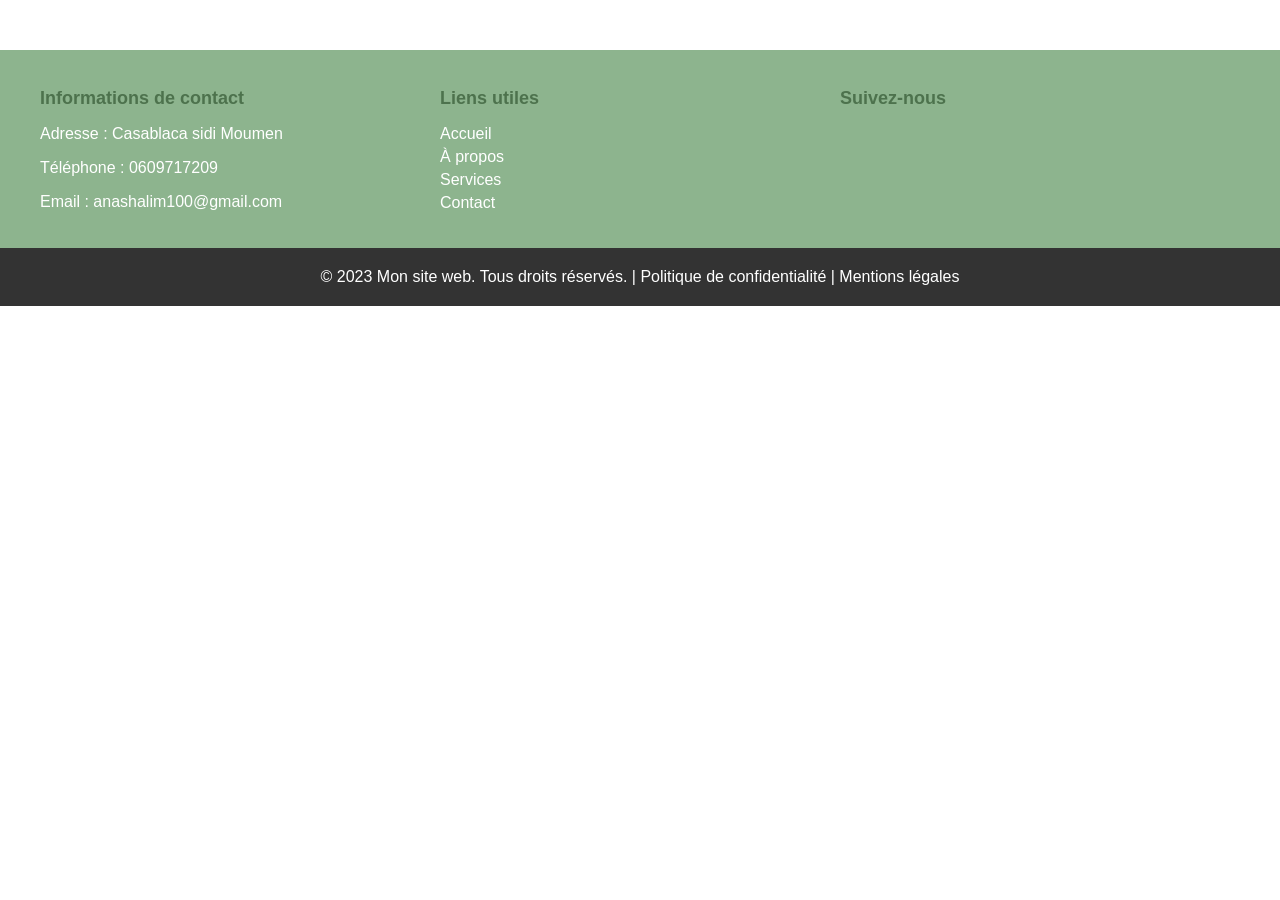
<file: site/all/footer.html>
<!DOCTYPE html>
<html>
<head>
    <title>Mon site web</title>
    <style>
        body {
            margin: 0;
            padding: 0;
            font-family: Arial, sans-serif;
        }

        
footer {
  margin-top: 50px;
  background-color: #8db48e;
  padding: 20px 0;
}

.footer1 {
  display: flex;
  justify-content: space-between;
  max-width: 1200px;
  margin: 0 auto;
  padding: 0 20px;
}

.footer-content {
  flex-basis: 33.33%;
}

.footer-content h3 {
  color: #4d724d;
  font-size: 18px;
  margin-bottom: 10px;
}

.footer-content p {
  color: #FFFFFF;
  margin-bottom: 5px;
}

.footer-content ul {
  list-style: none;
  padding: 0;
}

.footer-content ul li {
  margin-bottom: 5px;
}

.footer-content ul li a {
  color: #FFFFFF;
  text-decoration: none;
}

.social-media {
  display: flex;
}

.social-media li {
  margin-right: 10px;
}

.social-media li a {
  color: white;
  text-decoration: none;
  font-size: 18px;
}




        .footer2 {
            background-color: #333;
            color: #fff;
            padding: 20px;
            text-align: center;
            margin: 0%;
        }

        .footer2 p {
            margin: 0;
        }

        .footer2 a {
            color: #fff;
            text-decoration: none;
        }

        .footer2 a:hover {
            text-decoration: underline;
        }
    </style>
</head>
<body>
    <!-- Contenu de la page -->
    <footer >
        <div class="footer1">
            <div class="footer-content">
              <h3>Informations de contact</h3>
              <p>Adresse : Casablaca sidi Moumen </p>
              <p>Téléphone : 0609717209</p>
              <p>Email : anashalim100@gmail.com</p>
            </div>
            <div class="footer-content">
              <h3>Liens utiles</h3>
              <ul>
                <li><a href="../index.html" target="_parent" >Accueil</a></li>
                <li><a href="propos.html" target="_parent" >À propos</a></li>
                <li><a href="contacter.html" target="_parent" >Services</a></li>
                <li><a href="contacter.html" target="_parent" >Contact</a></li>
              </ul>
            </div>
            <div class="footer-content">
              <h3>Suivez-nous</h3>
              <ul class="social-media">
                <li><a href="#"><i class="fab fa-facebook-f"></i></a></li>
                <li><a href="#"><i class="fab fa-twitter"></i></a></li>
                <li><a href="#"><i class="fab fa-instagram"></i></a></li>
              </ul>
            </div>
          </div>
    </footer>
    <footer class="footer2">
        <p>&copy; 2023 Mon site web. Tous droits réservés. | <a href="contacter.html" target="_parent">Politique de confidentialité</a> | <a href="contacter.html" target="_parent">Mentions légales</a></p>
    </footer>
</body>
</html>
</file>
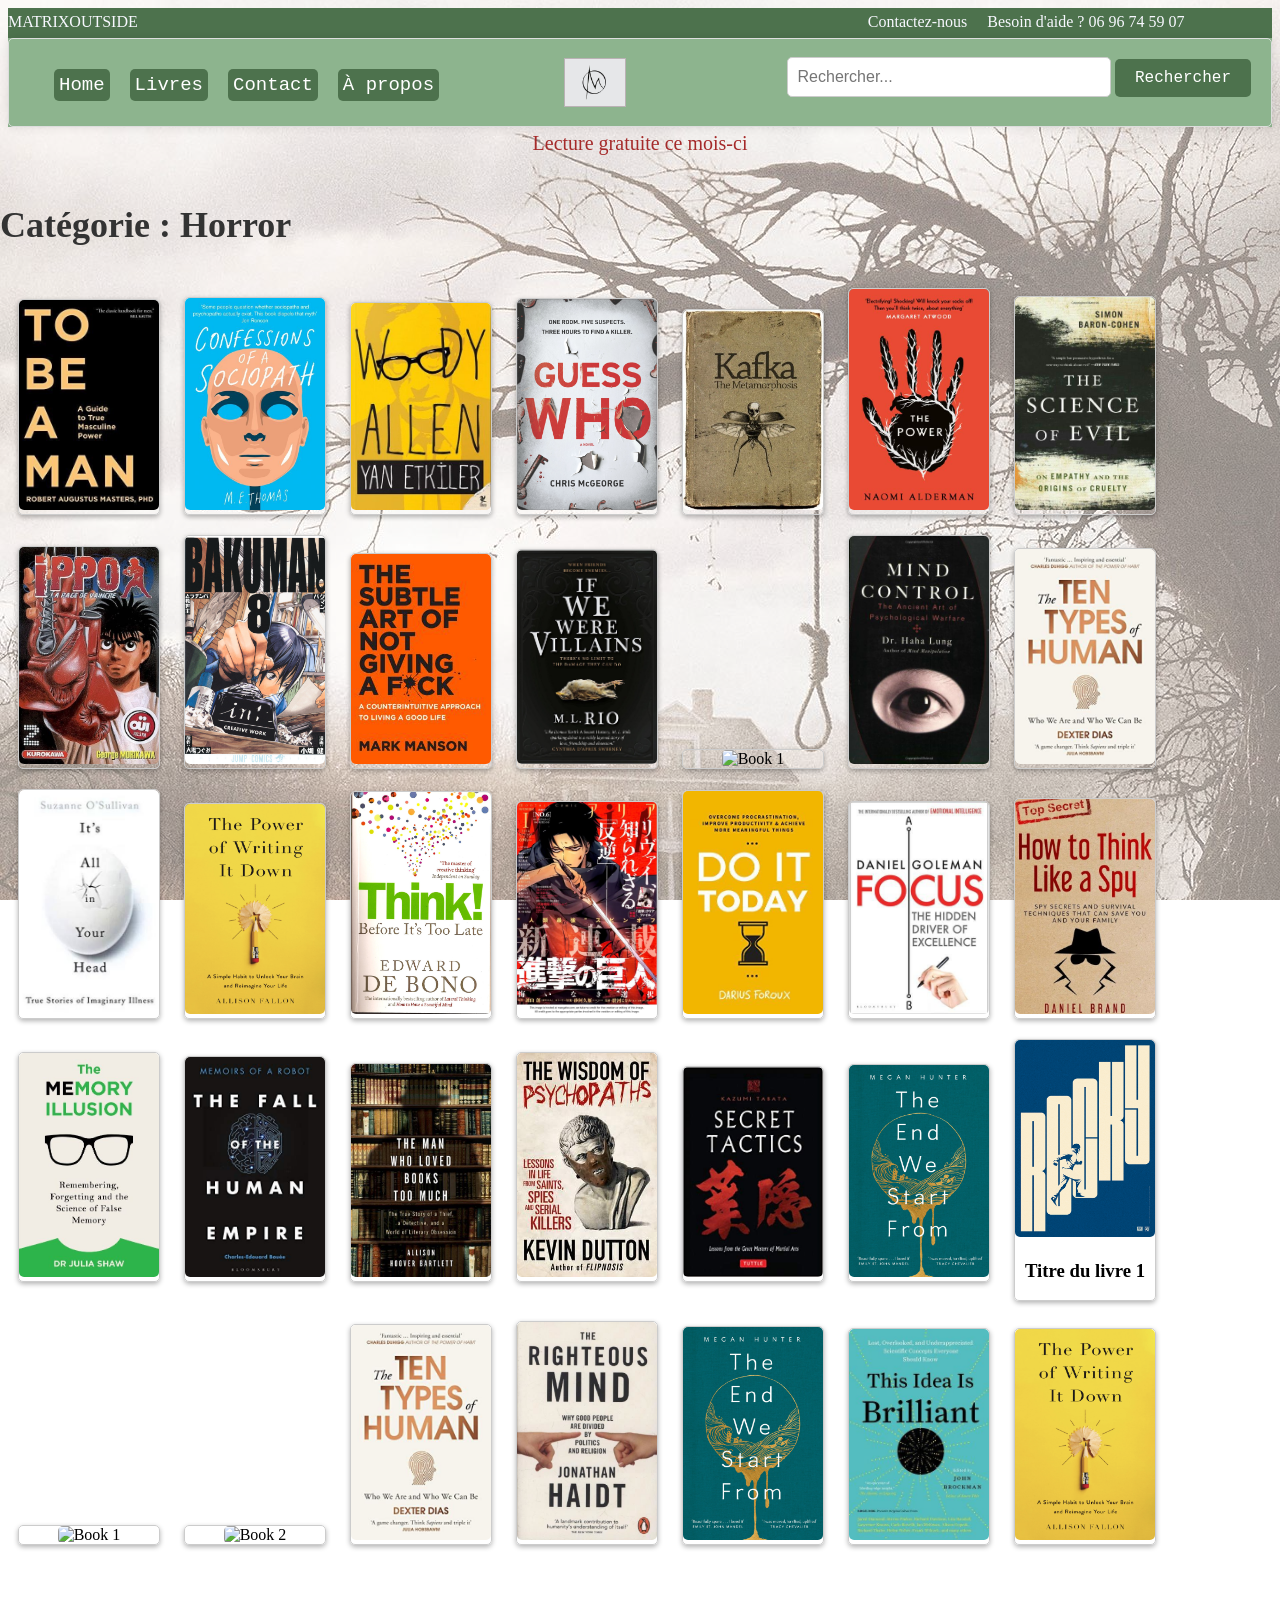
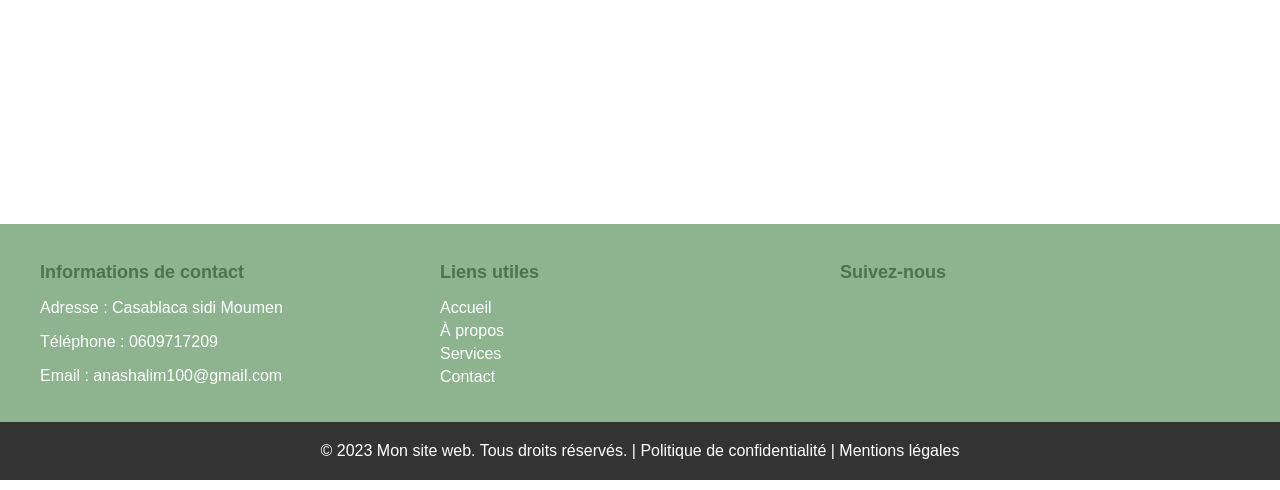
<file: site/all/Horror.html>
<!DOCTYPE html>
<html>
<head>
  <style>
    body {
      margin: 0%;
      
    }

    body::before {
      content: "";
      position: fixed;
      top: 0;
      left: 0;
      width: 100%;
      height: 100%;
      z-index: -1;
      background-image: url(image/Spookfest!\ The\ Real-Life\ Conjuring\ House\ Will\ Be\ Live-Streamed\ 24_7\ for\ One\ Week.jpg);
      opacity: 0.5;
      
    }

    /* Style pour le grand titre */
    .grand-titre {
      font-size: 36px;
      font-weight: bold;
      color: #333;
      margin-top: 25px;
    }
  </style>
</head>
<body>
  <iframe allowfullscreen height="175px" width="100%" src="indexnav.html" frameborder="0"></iframe>
  <h1 class="grand-titre">Catégorie : Horror</h1>
  <iframe src="typebooks.html" width="100%" height="1500px" frameborder="0"></iframe>
  <!-- Ajoutez ici le contenu de votre catégorie Fantasy -->
  <footer>
    <iframe src="footer.html" width="100%" height="312px" frameborder="0"></iframe>
  </footer>
</body>
</html>
</file>
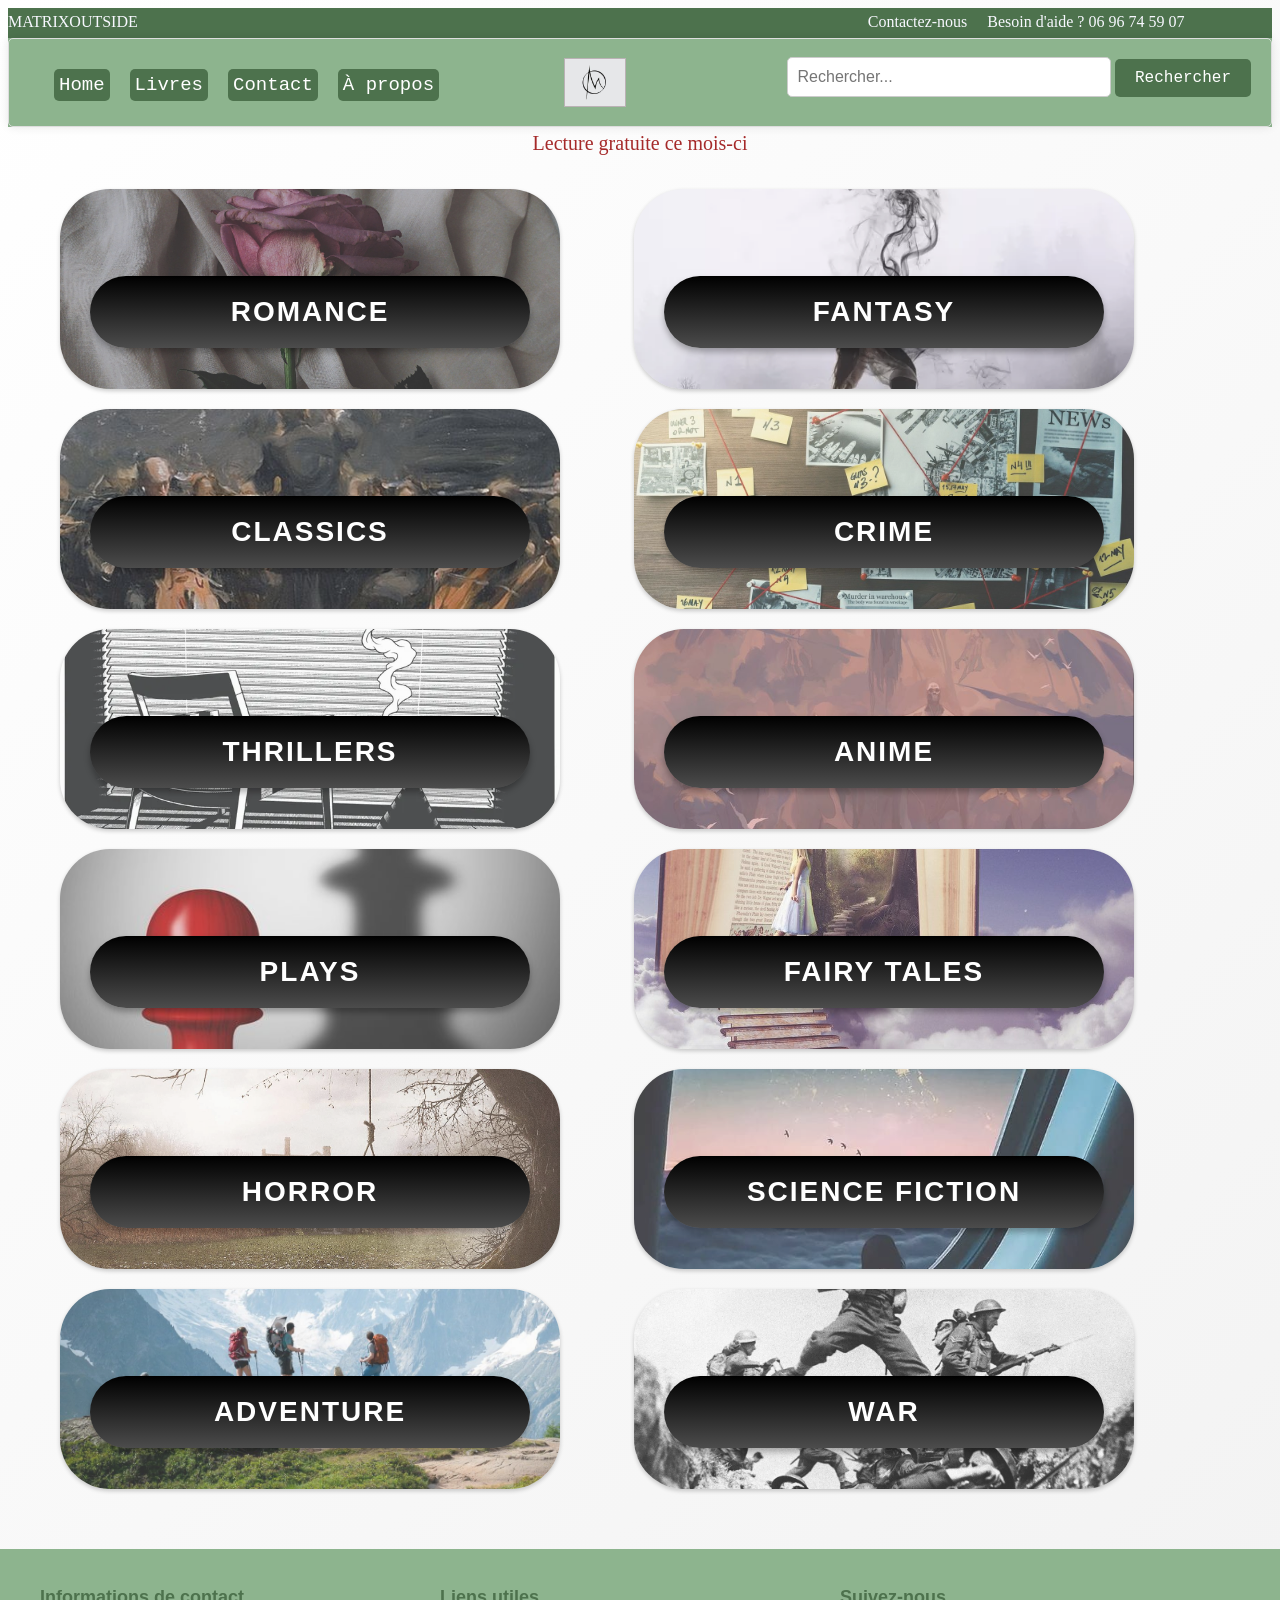
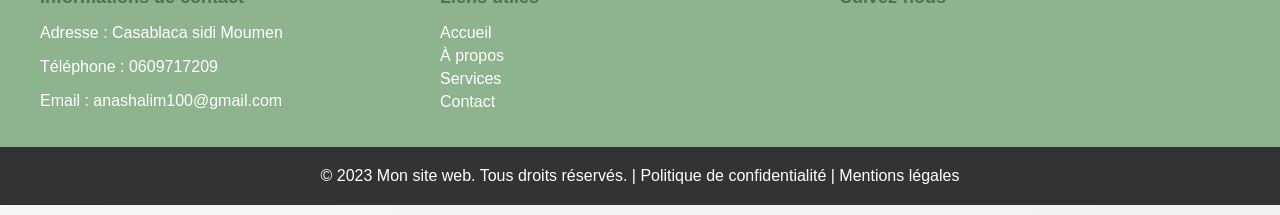
<file: site/all/indexlivres.html>
<!DOCTYPE html>
<html lang="en">
<head>
    <meta charset="UTF-8">
    <meta name="viewport" content="width=device-width, initial-scale=1.0">
    <link rel="stylesheet" href="css/stylelivres.css">
    <title>Document</title>
</head>
<header>
    <iframe allowfullscreen height="175px" width="100%" src="indexnav.html" frameborder="0"></iframe>
    </header>

<body>
    <div class="container">
        <a href="Romance.html">
            <img src="image page livre/10 Erotic Romance Novels Worth Reading.jpg" width="100%" alt="Image 1">
            <h2>Romance</h2>
        </a>
    </div>
    <div class="container">
        <a href="Fantasy.html">
            <img src="image page livre/25 Most Influential Fantasy Photographers to Follow in 2023.png" width="100%" alt="Image 2">
            <h2>Fantasy</h2>
        </a>
    </div>
    <div class="container">
        <a href="Classics.html">
            <img src="image page livre/Concerto pour violoncelle en la mineur, Op_ 129 III.jpg" width="100%" alt="Image 3">
            <h2>Classics</h2>
        </a>
    </div>
    <div class="container">
        <a href="Crime.html">
            <img src="image page livre/Demand Forecast Boston Crime Data.jpg" width="100%" alt="Image 4">
            <h2>Crime</h2>
        </a>
    </div>

    <div class="container">
        <a href="Thrillers.html">
            <img src="image page livre/Furniture given a film noir makeover – in pictures.png" width="100%" alt="Image 1">
            <h2>Thrillers</h2>
        </a>
    </div>
    <div class="container">
        <a href="Anime.html">
            <img src="image page livre/leonardo vincent on Twitter.jpg" width="100%" alt="Image 2">
            <h2>Anime</h2>
        </a>
    </div>
    <div class="container">
        <a href="Plays.html">
            <img src="image page livre/On the Job It's OK to talk about yourself.jpg" width="100%" alt="Image 3">
            <h2>Plays</h2>
        </a>
    </div>
    <div class="container">
        <a href="Fairy Tales.html">
            <img src="image page livre/Reading by talewhisper on DeviantArt.jpg" width="100%" alt="Image 4">
            <h2>Fairy tales</h2>
        </a>
    </div>

    <div class="container">
        <a href="Horror.html">
            <img src="image page livre/Spookfest! The Real-Life Conjuring House Will Be Live-Streamed 24_7 for One Week.jpg" width="100%" alt="Image 1">
            <h2>Horror</h2>
        </a>
    </div>
    <div class="container">
        <a href="Science Fiction.html">
            <img src="image page livre/t.jpg" width="100%" alt="Image 2">
            <h2>Science fiction</h2>
        </a>
    </div>
    <div class="container">
        <a href="Adventure.html">
            <img src="image page livre/Tips For Hiking The Tour Du Mont Blanc As A Family.jpg" width="100%" alt="Image 3">
            <h2>Adventure</h2>
        </a>
    </div>
    <div class="container">
        <a href="War.html">
            <img src="image page livre/World War II Axis Invasions and the Fall of France.jpg" width="100%" alt="Image 4">
            <h2>War</h2>
        </a>
    </div>
</body>
<footer>
    <iframe src="footer.html" width="100%" height="312px" frameborder="0"></iframe>
  </footer>
</html>
</file>
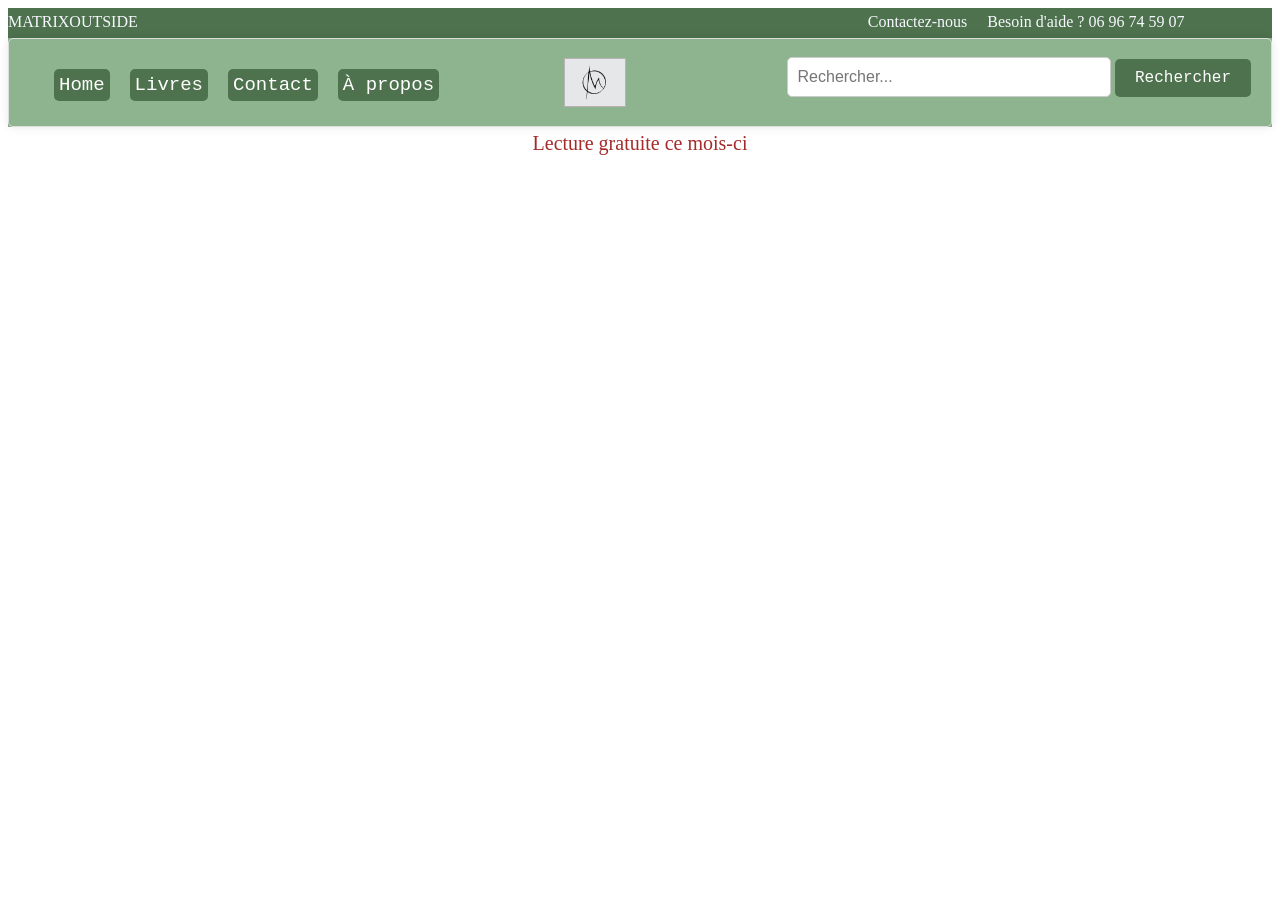
<file: site/all/indexnav.html>
<!DOCTYPE html>
<html lang="en">
<head>
    <meta charset="UTF-8">
    <meta name="viewport" content="width=device-width, initial-scale=1.0">
    <title>Document</title>
    <link rel="stylesheet" href="css/stylenzv.css">
</head>
<div class="Top" >
    <p id="titre">MATRIXOUTSIDE</p>
    <a id="aide" href="contacter.html" target="_parent">Contactez-nous</a>
    <p id="tel">Besoin d'aide ? 06 96 74 59 07</p>
  </div>
    

  <header>
    <div class="container">
      <div class="menu">
        <a href="../index.html" target="_parent" id="home">Home</a>
        <a href="indexlivres.html" target="_parent">Livres</a>
        <a href="contacter.html" target="_parent">Contact</a>
        <a href="propos.html" target="_parent">À propos</a>
       
      </div>

        <div class="center">
            <img src="image/Personal Branding Logo.png"  alt="MatrixOutside" width="60px">
        </div>
        <form class="search-form" action="#" method="get">
            <input type="text" name="search" placeholder="Rechercher...">
            <input type="submit" value="Rechercher">
        </form>
    </div>
    </header>
  <div class="Bottom" >
    <p id="titre">Lecture gratuite ce mois-ci</p>
  </div>

</html>
</file>
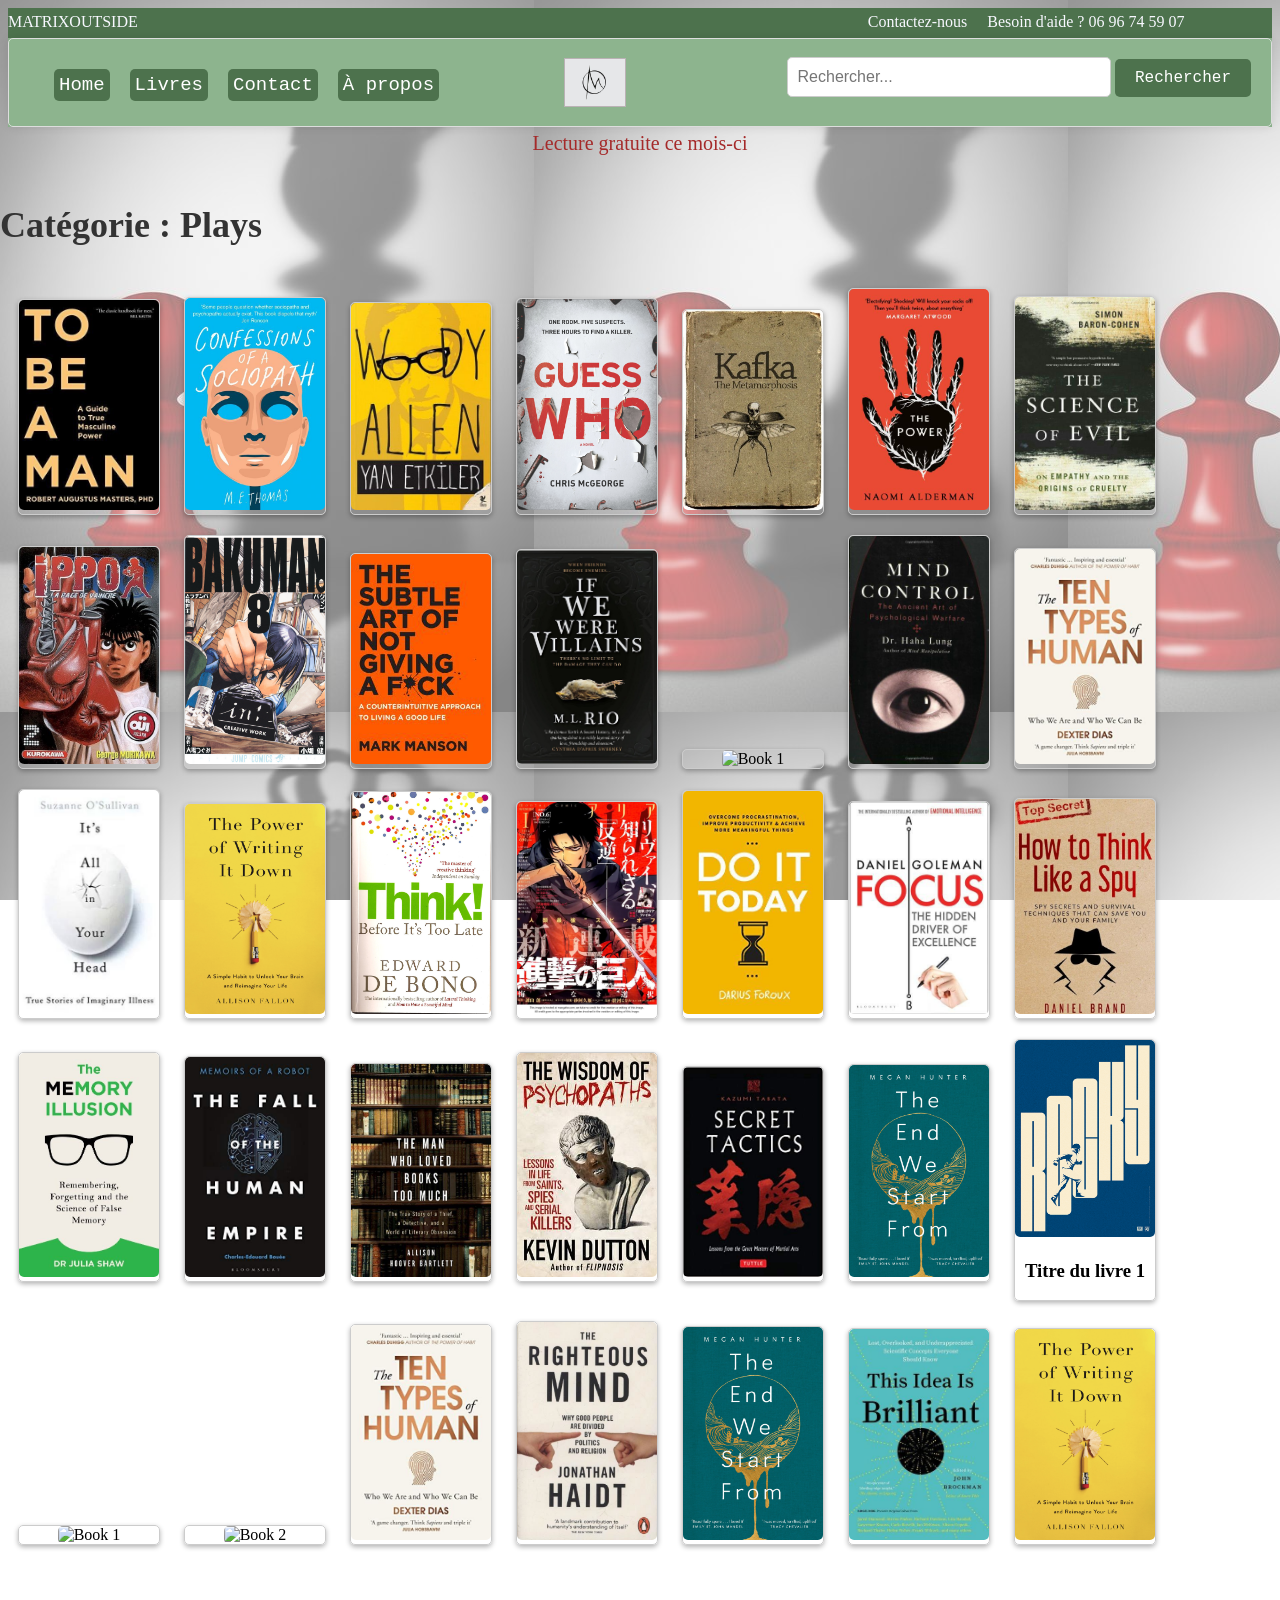
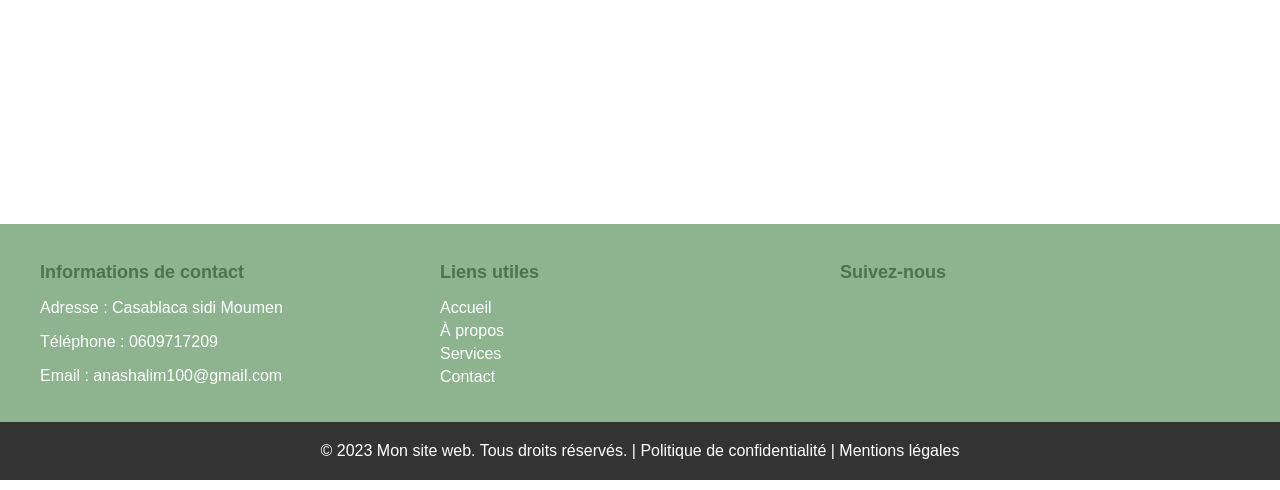
<file: site/all/Plays.html>
<!DOCTYPE html>
<html>
<head>
  <style>
    body {
      margin: 0%;
      
    }

    body::before {
      content: "";
      position: fixed;
      top: 0;
      left: 0;
      width: 100%;
      height: 100%;
      z-index: -1;
      background-image: url(image/On\ the\ Job\ It\'s\ OK\ to\ talk\ about\ yourself.jpg) ;
      opacity: 0.5;
      
      
    }

    /* Style pour le grand titre */
    .grand-titre {
      font-size: 36px;
      font-weight: bold;
      color: #333;
      margin-top: 25px;
    }
  </style>
</head>
<body>
  <iframe allowfullscreen height="175px" width="100%" src="indexnav.html" frameborder="0"></iframe>
  <h1 class="grand-titre">Catégorie : Plays</h1>
  <iframe src="typebooks.html" width="100%" height="1500px" frameborder="0"></iframe>
  <!-- Ajoutez ici le contenu de votre catégorie Fantasy -->
  <footer>
    <iframe src="footer.html" width="100%" height="312px" frameborder="0"></iframe>
  </footer>
</body>
</html>
</file>
<file: site/all/css/style001.css>
body{
  background-color: #f5f5f5;
  margin: 0%;
} 



  .line {
    height: 1px;
    background-color: #ccc;
    margin-bottom: 50px;
  }


  .slider {
    width: 99%;
    height: 500px;
    background-color: yellow;
    margin-left: auto;
    margin-right: auto;
    margin-top: 0px;
    text-align: center;
    overflow: hidden;
  }

  .image-container {
    width: 10000px;
    background-color: pink;
    height: 500px;
    clear: both;
    position: relative;
    -webkit-transition: left 2s;
    -moz-transition: left 2s;
    -o-transition: left 2s;
    transition: left 2s;
  }
  .slide {
    float: left;
    margin: 0px;
    padding: 0px;
    position: relative;
  }
  #slide-1:target ~ .image-container {
    left: 0px;
  }
  #slide-2:target ~ .image-container {
    left: -1250px;
  }
  #slide-3:target ~ .image-container {
    left: -2500px;
  }
  .buttons {
    position: relative;
    top: -20px;
  }
  .buttons a {
    display: inline-block;
    height: 15px;
    width: 15px;
    border-radius: 50px;
    background-color: lightgreen;
  }

section h2 {
    font-family:'Courier New', Courier, monospace;
    margin-top: 30px;
    text-align: center;
    box-shadow:rgba(0, 0, 0, 0.1);
    color: #333;
    font-size: 72px;
    margin: 0;
    margin-bottom: 100px;
 }
 .hr1{
  border: none;
  border-top: 1px solid #4d724d;
  width: 90%;
  margin: 20px auto;
 }
 section{
  margin-left: 55px;
 }
 section>h4{
  font-family:'Courier New', Courier, monospace;

  color: #4d724d;
 }



section .RECOMMENDED{
  margin: 2px;
  margin-bottom: 40px;
  display: inline-block;
  text-align: center;
  position: relative;
  width: 50px;
  border: 1px solid #ccc;
  border-radius: 5px;
  box-shadow: 0 2px 5px rgba(0, 0, 0, 0.3);
  transition: transform 0.3s;
}

.RECOMMENDED img{
  width: 100%;
  height: 70px;
  border-radius: 5px;
}
.RECOMMENDED title{
  font-size: 18px;
  font-weight: bold;
  margin-bottom: 5px;
}
.RECOMMENDED .description {
  font-family:'Courier New', Courier, monospace;
  opacity: 0;
  border: 2px solid #4d724d;
  background-color: rgba(0, 0, 0, 0.8);
  color: #fff;
  position: absolute;
  bottom: -18px;
  left: -70px;
  width: 200px;
  transform: translateY(50px);
  transition: transform 0.3s, opacity 0.3s;
}

.RECOMMENDED:hover{
  transform: translateY(-5px);
  box-shadow: 0 4px 8px rgba(0, 0, 0, 0.3);
  
}
.RECOMMENDED:hover .description {
  opacity: 1;
  transform: translateY(50px);

}

 .book {
  display: inline-block;
  margin: 10px;
  text-align: center;
  position: relative;
  width: 140px;
  padding: 0px;
  border: 1px solid #ccc;
  border-radius: 5px;
  box-shadow: 0 2px 5px rgba(0, 0, 0, 0.3);
  transition: transform 0.3s;
}

.book img {
  width: 100%;
  height: auto;
  border-radius: 5px;
  margin-bottom: 0px;
}

.book .title {
  font-size: 18px;
  font-weight: bold;
  margin-bottom: 5px;
}

.book .description {
  font-family:'Courier New', Courier, monospace;
  opacity: 0;
  border:  2px solid #4d724d;
  background-color: rgba(0, 0, 0, 0.8);
  color: #fff;
  padding: 5px;
  position: absolute;
  bottom: 0;
  left: 0;
  width: 100%;
  transform: translateY(50%);
  transition: transform 0.3s, opacity 0.3s;
}

.book:hover {
  transform: translateY(-5px);
  box-shadow: 0 4px 8px rgba(0, 0, 0, 0.3);
  
}
.book:hover .description {
  opacity: 1;
  transform: translateY(0);
}


.hr2{
  border: none;
  border-top: 1px solid rgba(0, 0, 0, 0.249);
  width: 90%;
  margin: 20px auto;
}
main{
  margin-left: 55px;
}
h2>a{
  font-family:'Courier New', Courier, monospace;
  text-decoration: none;
  color: black;
}

 h2>a>span{
  font-family:'Courier New', Courier, monospace;
  font-size: 30px;
  
}

h2>a:hover{
  color: #4d724d;
}
</file>
<file: site/all/css/contacter.css>
body{
    margin: 0%;
}

h1 {
    text-align: center;
    margin-bottom: 30px;
}

.contact-container {
    max-width: 600px;
    margin: 0 auto;
    background-color: #f2f2f2;
    padding: 30px;
    border-radius: 5px;
    box-shadow: 0 2px 5px rgba(0, 0, 0, 0.1);
}

.contact-container h2 {
    margin-bottom: 20px;
}

form {
    margin-top: 20px;
}

label {
    display: block;
    margin-top: 10px;
}

input[type="text"],
input[type="email"],
textarea {
    width: 100%;
    padding: 10px;
    margin-top: 5px;
    border: 1px solid #ccc;
    border-radius: 4px;
}

input[type="submit"] {
    background-color: #4CAF50;
    color: white;
    padding: 10px 20px;
    border: none;
    border-radius: 4px;
    cursor: pointer;
    margin-top: 10px;
}

input[type="submit"]:hover {
    background-color: #45a049;
}
</file>
<file: site/all/css/stylelivres.css>
body{ 
        background: linear-gradient(135deg, #ffffff 0%, #f2f2f2 100%);
        margin: 0%;    
}
.container {
    width: 500px;
    height: 200px;
    display: inline-block;
    margin: 10px;
    text-align: center;
    margin-left: 60px;
    border-radius: 50px;
    background-color: #f2f2f2;
    box-shadow: 0 2px 4px rgba(0, 0, 0, 0.2);
    transition: box-shadow 0.3s ease;
    position: relative;
}

.container:hover {
    box-shadow: 0 8px 12px rgba(0, 0, 0, 0.3);
    transform: scale(1.05);
}

.container a {
    text-decoration: none;
    color: inherit;
}

.container img {
    border-radius: 50px;
    max-width: 100%;
    max-height: 100%;
    object-fit: cover;
    opacity: 0.8;
}

.container h2 {
    position: absolute;
    top: 50%;
    left: 50%;
    transform: translate(-50%, -50%);
    width: 80%;
    text-align: center;
    color: #ffffff;
    font-family: "Arial Black", sans-serif;
    font-size: 28px;
    font-weight: bold;
    letter-spacing: 2px;
    text-transform: uppercase;
    padding: 20px;
    background-image: linear-gradient(to bottom, #000000, #4c4c4c);
    border-radius: 50px;
    box-shadow: 0 4px 6px rgba(0, 0, 0, 0.3);
    transition: background-image 0.3s ease;
}

.container:hover h2 {
    background-image: linear-gradient(to bottom, #4c4c4c, #000000);
}
</file>
<file: site/all/css/stylenzv.css>
header{
    background-color:   #8db48e; 
    margin: 0;

}
  
.Top {
  background-color: #4d724d;
  position: relative;
  display: flex;
  max-width: 100%;
  height: 30px;
  padding: 0px;
}

#titre {
  margin-top: 5px;
  margin-right:   730px;
  margin-bottom: 0%;
  padding: 0px ;
  color:ghostwhite;
}

#aide
{
  margin-top: 5px;
  margin-right: 20px;
  float: right;
  text-decoration: none;
  color: ghostwhite;
}

#aide:hover{
  color: #8db48e;
}

#tel{
  margin-top: 5px;
  color: ghostwhite;
}

.container {
    position: relative;
    display: flex;
    justify-content: space-between;
    max-width: 100%;
    padding: 0px;
    border: 1px solid #ddd;
    border-radius: 5px;
    box-shadow: 0 0 10px rgba(0, 0, 0, 0.1);
    margin-bottom: 1px;
   
}
  
  .center {
    display: flex;
    align-items: center;
}

.center p{
  font-family:'Courier New', Courier, monospace;
    color: #123C69;
    font-size: 25px;
    margin-left: 10px;
}

.center img{
    margin-left: 100px;
    border: #BAB2B5 solid 1px;
}

.search-form {
    flex-grow: 1;
    margin: 0 20px;
    text-align: right;
}

.search-form input[type="text"] {
    padding: 10px;
    width: 50%;
    border: 1px solid #ccc;
    border-radius: 5px;
    font-size: 16px;
    outline: none;
}

.search-form input[type="submit"] {
    margin-top: 20px;
    font-family:'Courier New', Courier, monospace;
    padding: 10px 20px;
    background-color:  #4d724d;
    color: #fff;
    border: none;
    border-radius: 5px;
    font-size: 16px;
    cursor: pointer;
    transition: background-color 0.3s ease;
}

.search-form input[type="submit"]:hover {
    background-color: white;
    border: 1px solid black;
    color: black;
}

.menu {
  margin-top: 5px;
  padding: 25px;
  float: left;
  display: flex;
  justify-content: flex-end;
}

.menu a {
  font-family: 'Courier New', Courier, monospace;
  display: inline-block;
  padding: 5px;
  border-radius: 5px;
  margin-left: 10px;
  text-decoration: none;
  color: white;
  font-size: 19px;
  background-color: #4d724d;
  transition: color 0.3s ease;
  margin-left: 20px;
}

.menu a:hover {
  display: block;
  border: 1px solid black;
  color: black;
  background-color: white;
}

ul {
  list-style-type: none;
  padding: 0;
  margin: 0;
}

li {
  display: inline-block;
  margin-right: 10px;
}

a:target {
  background-color: #333;
  color: #fff;
}

.content {
  max-width: 600px;
  margin: 20px auto;
  background-color: #f2f2f2;
  padding: 20px;
}

  .Bottom{

    max-width: 100%;
    height: 30px;
    padding: 0px;
  }
.Bottom>#titre{
  color:brown;
  font-size: 20px;
  font-family: cursive;
  text-align : center;
  margin-right: 0%;
}
</file>
